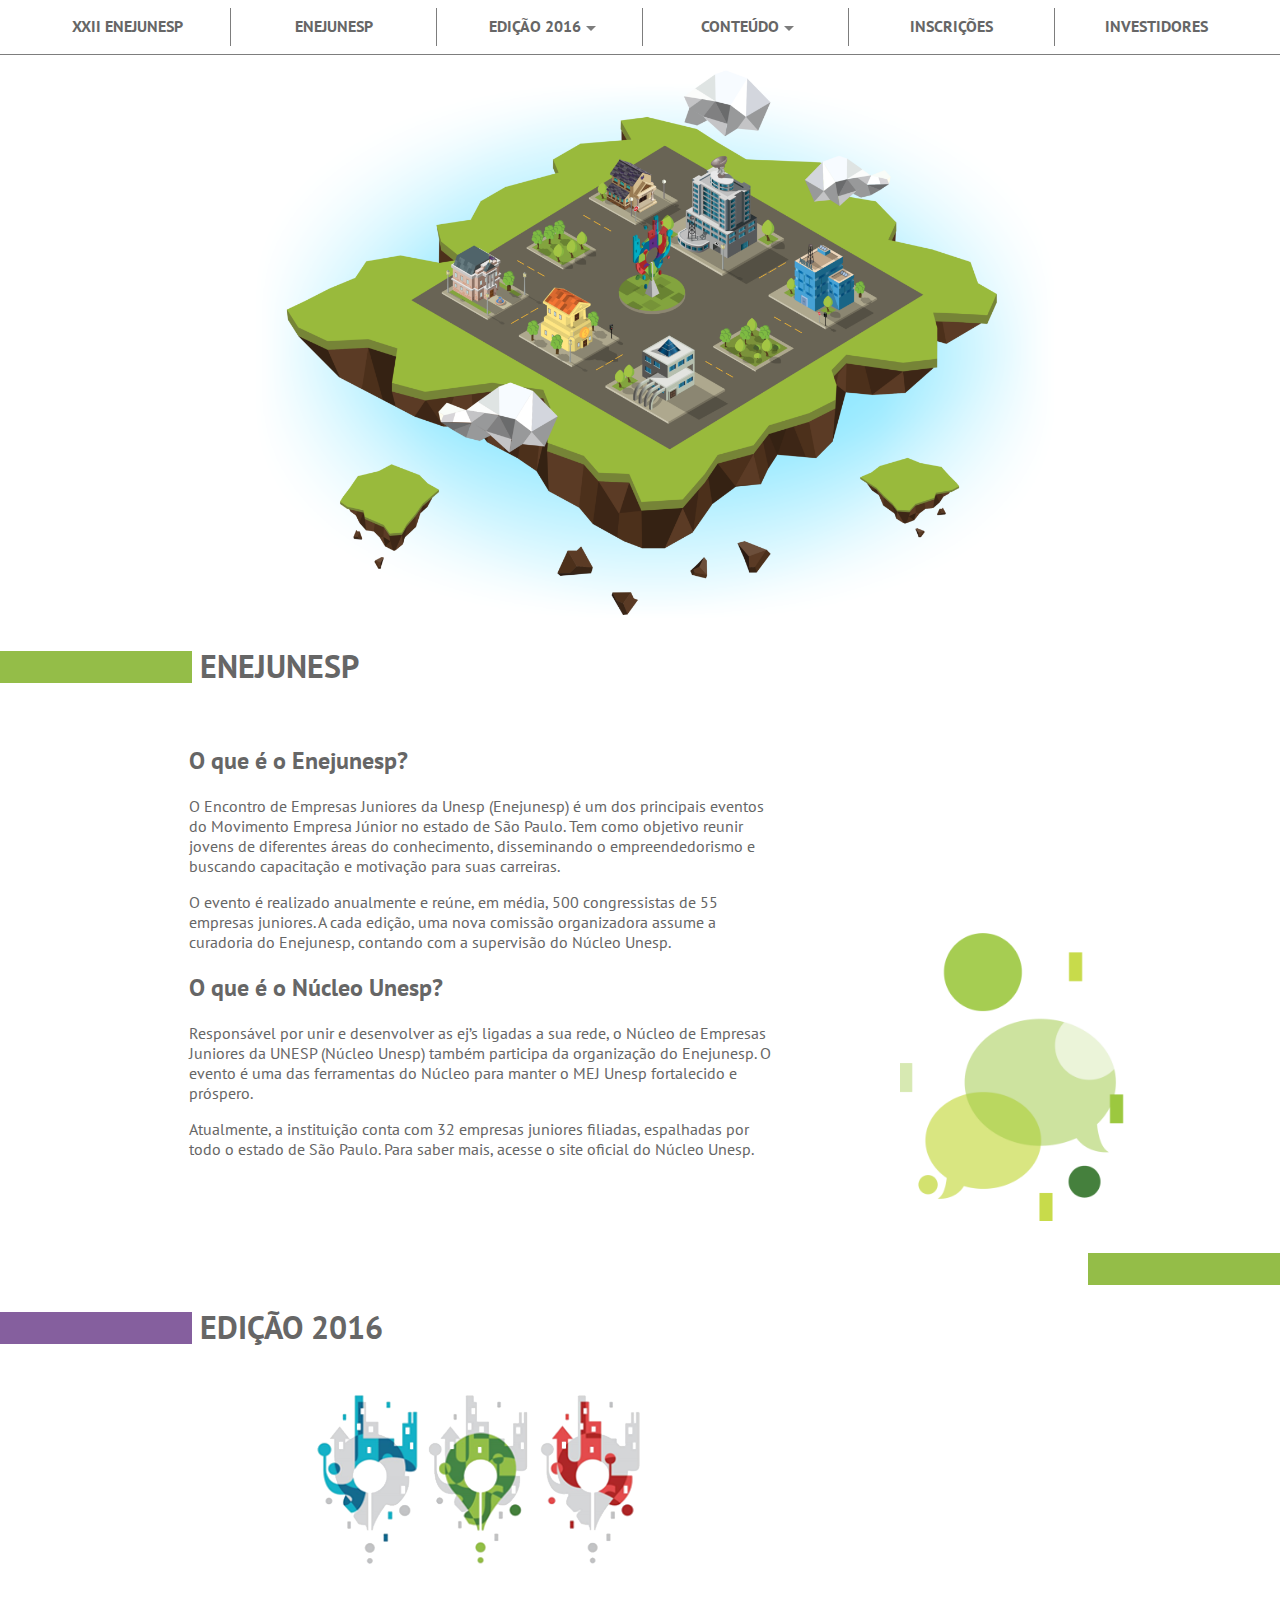
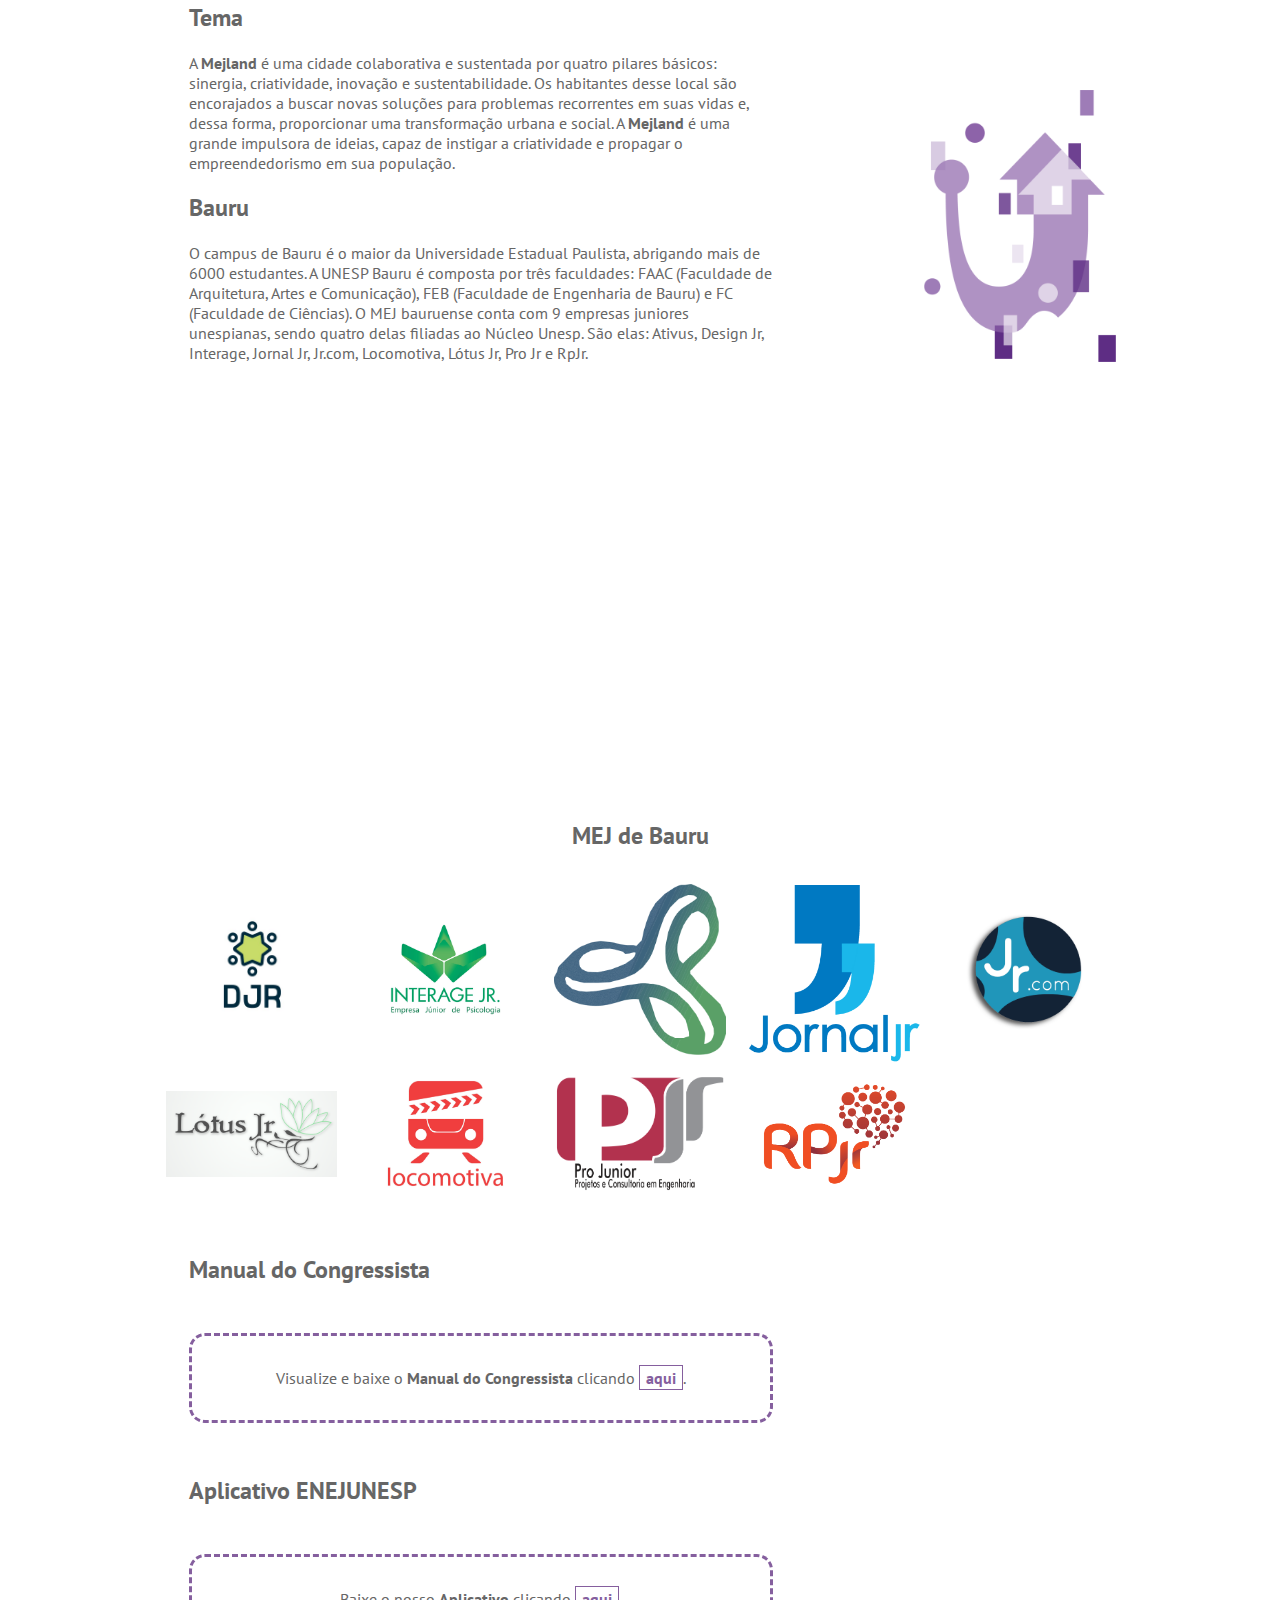
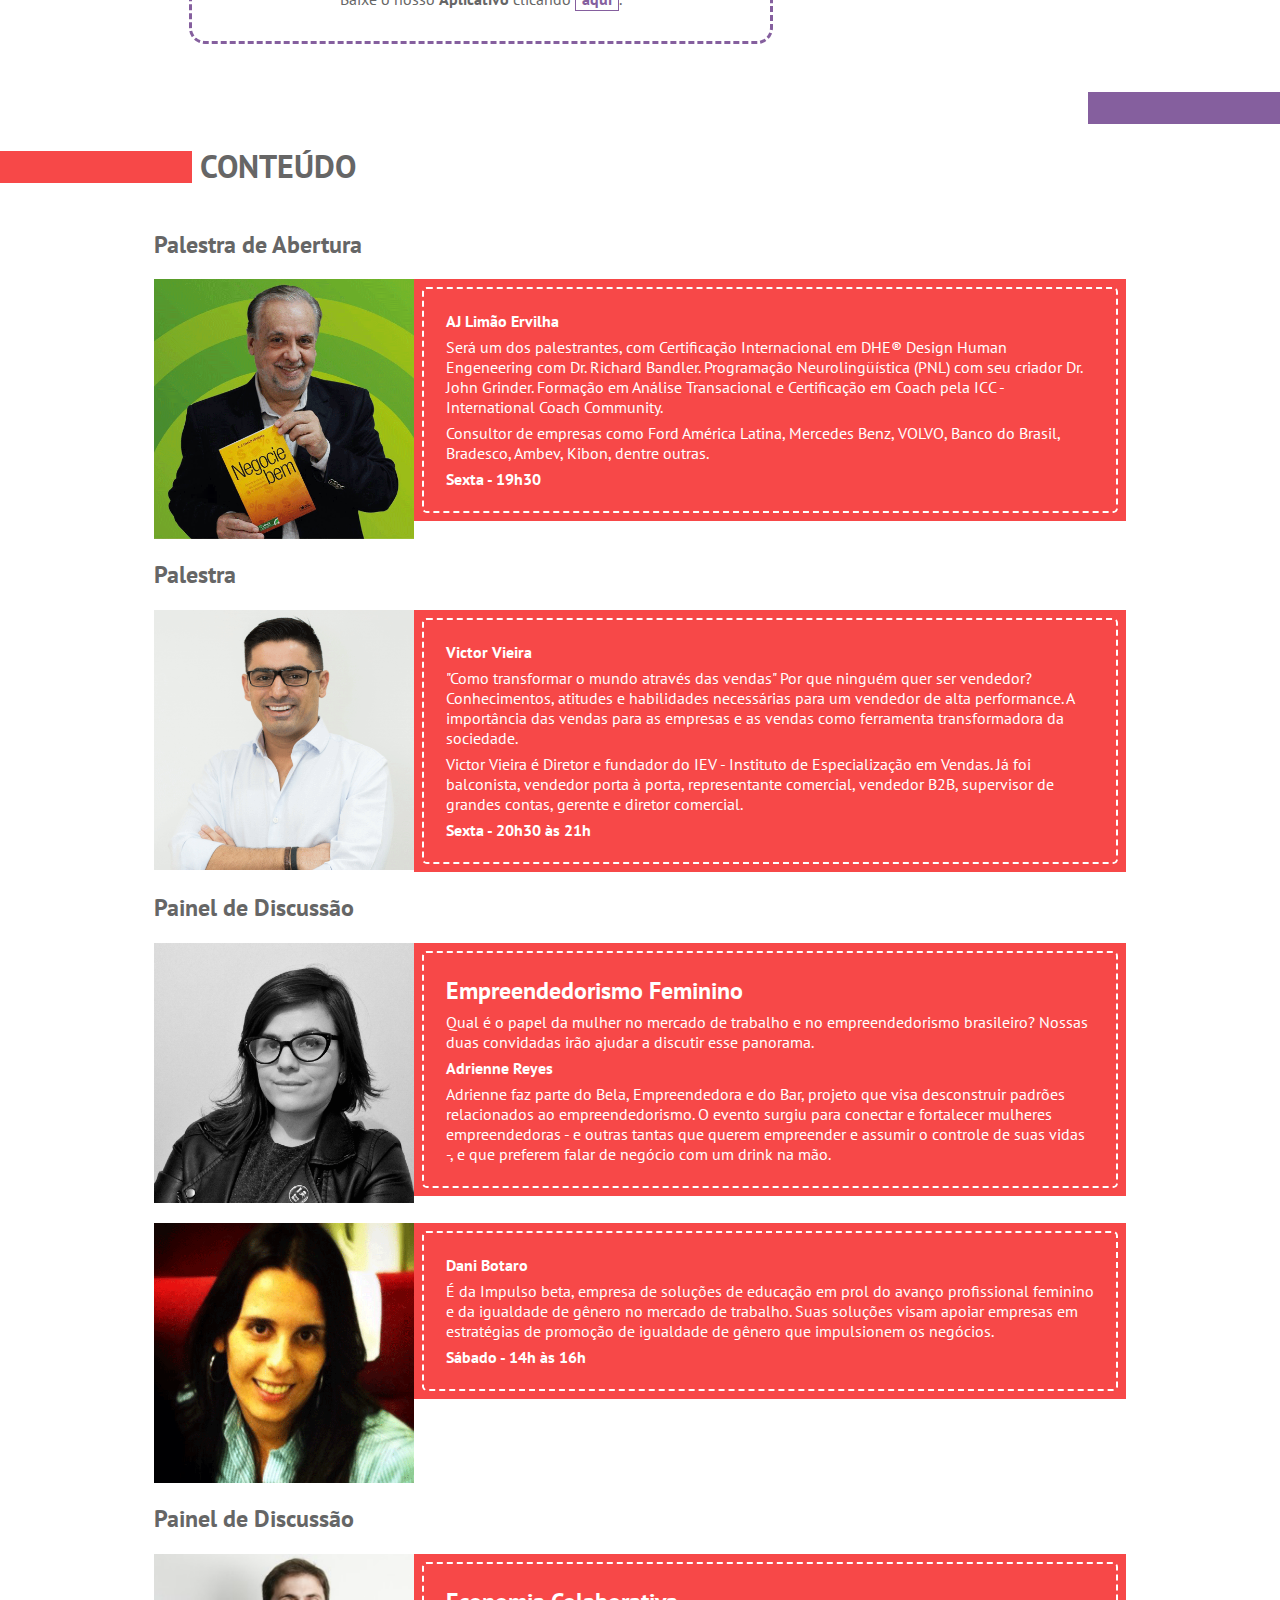
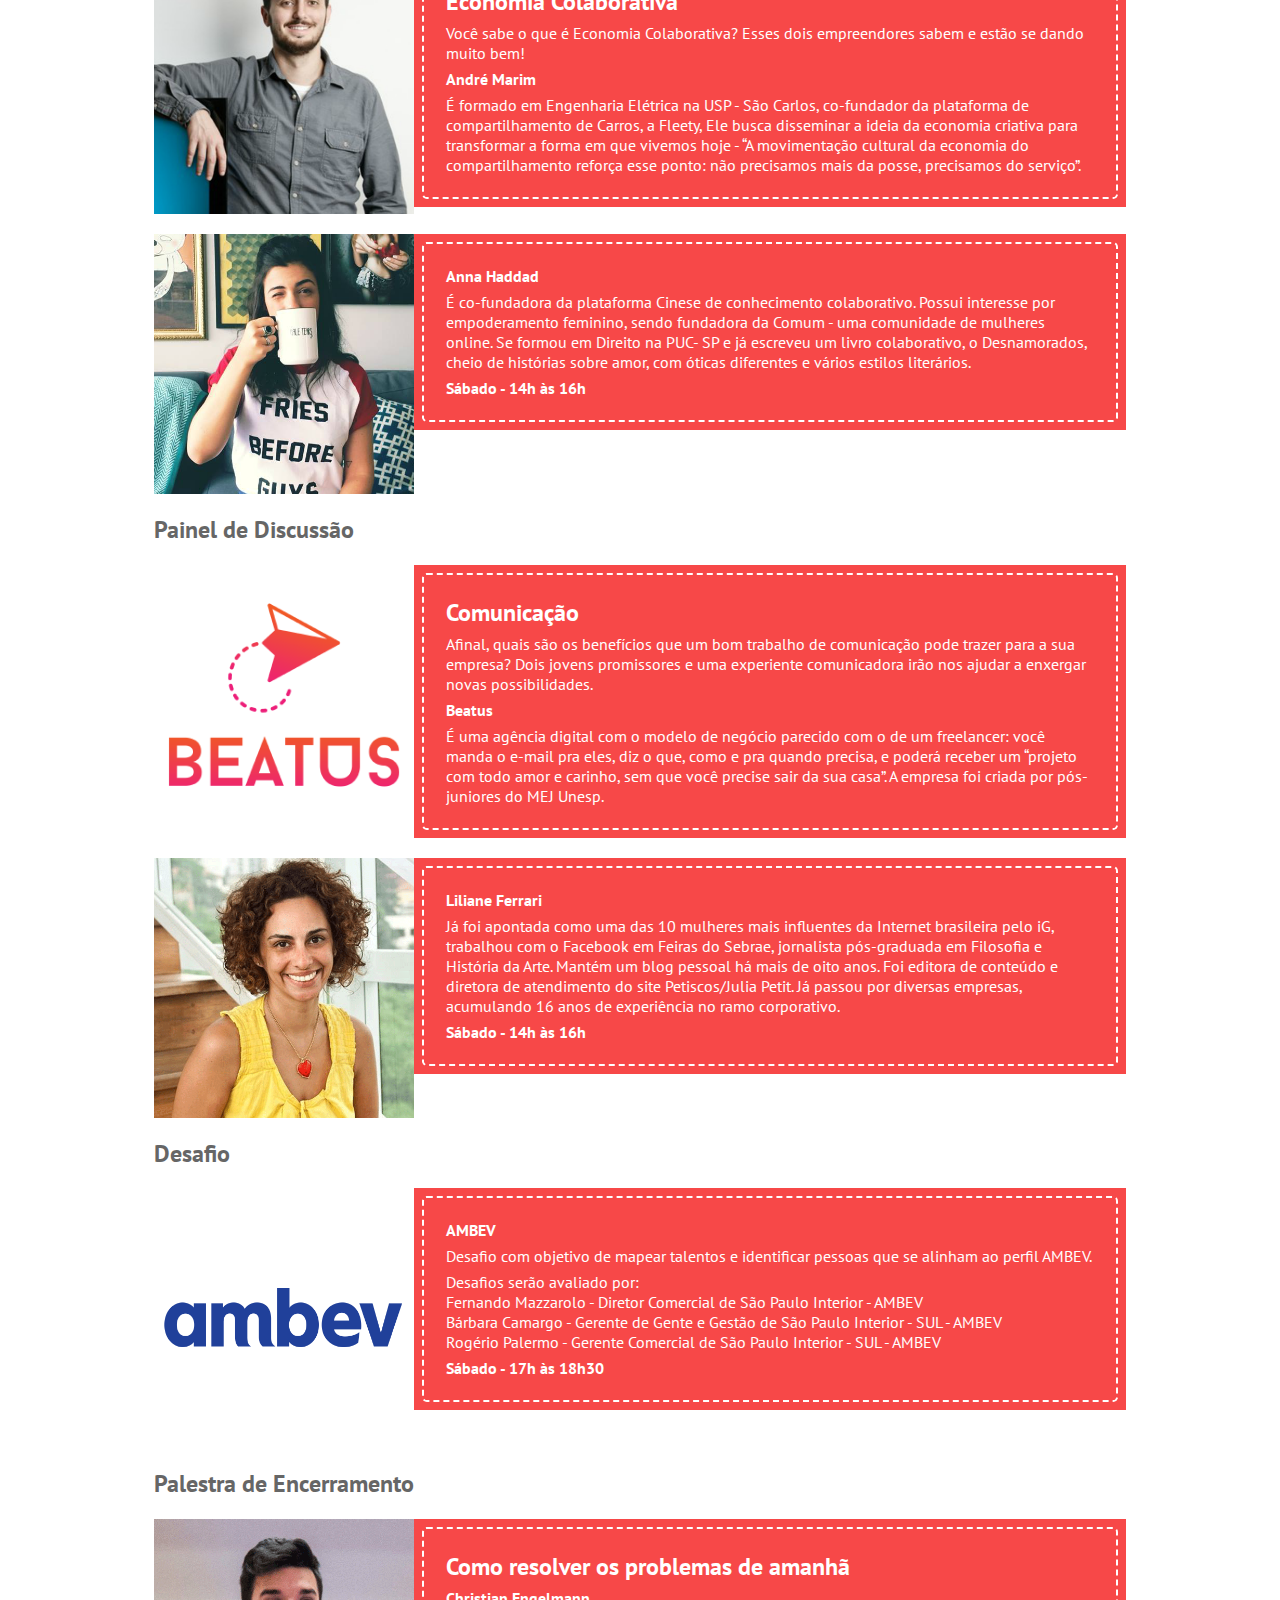
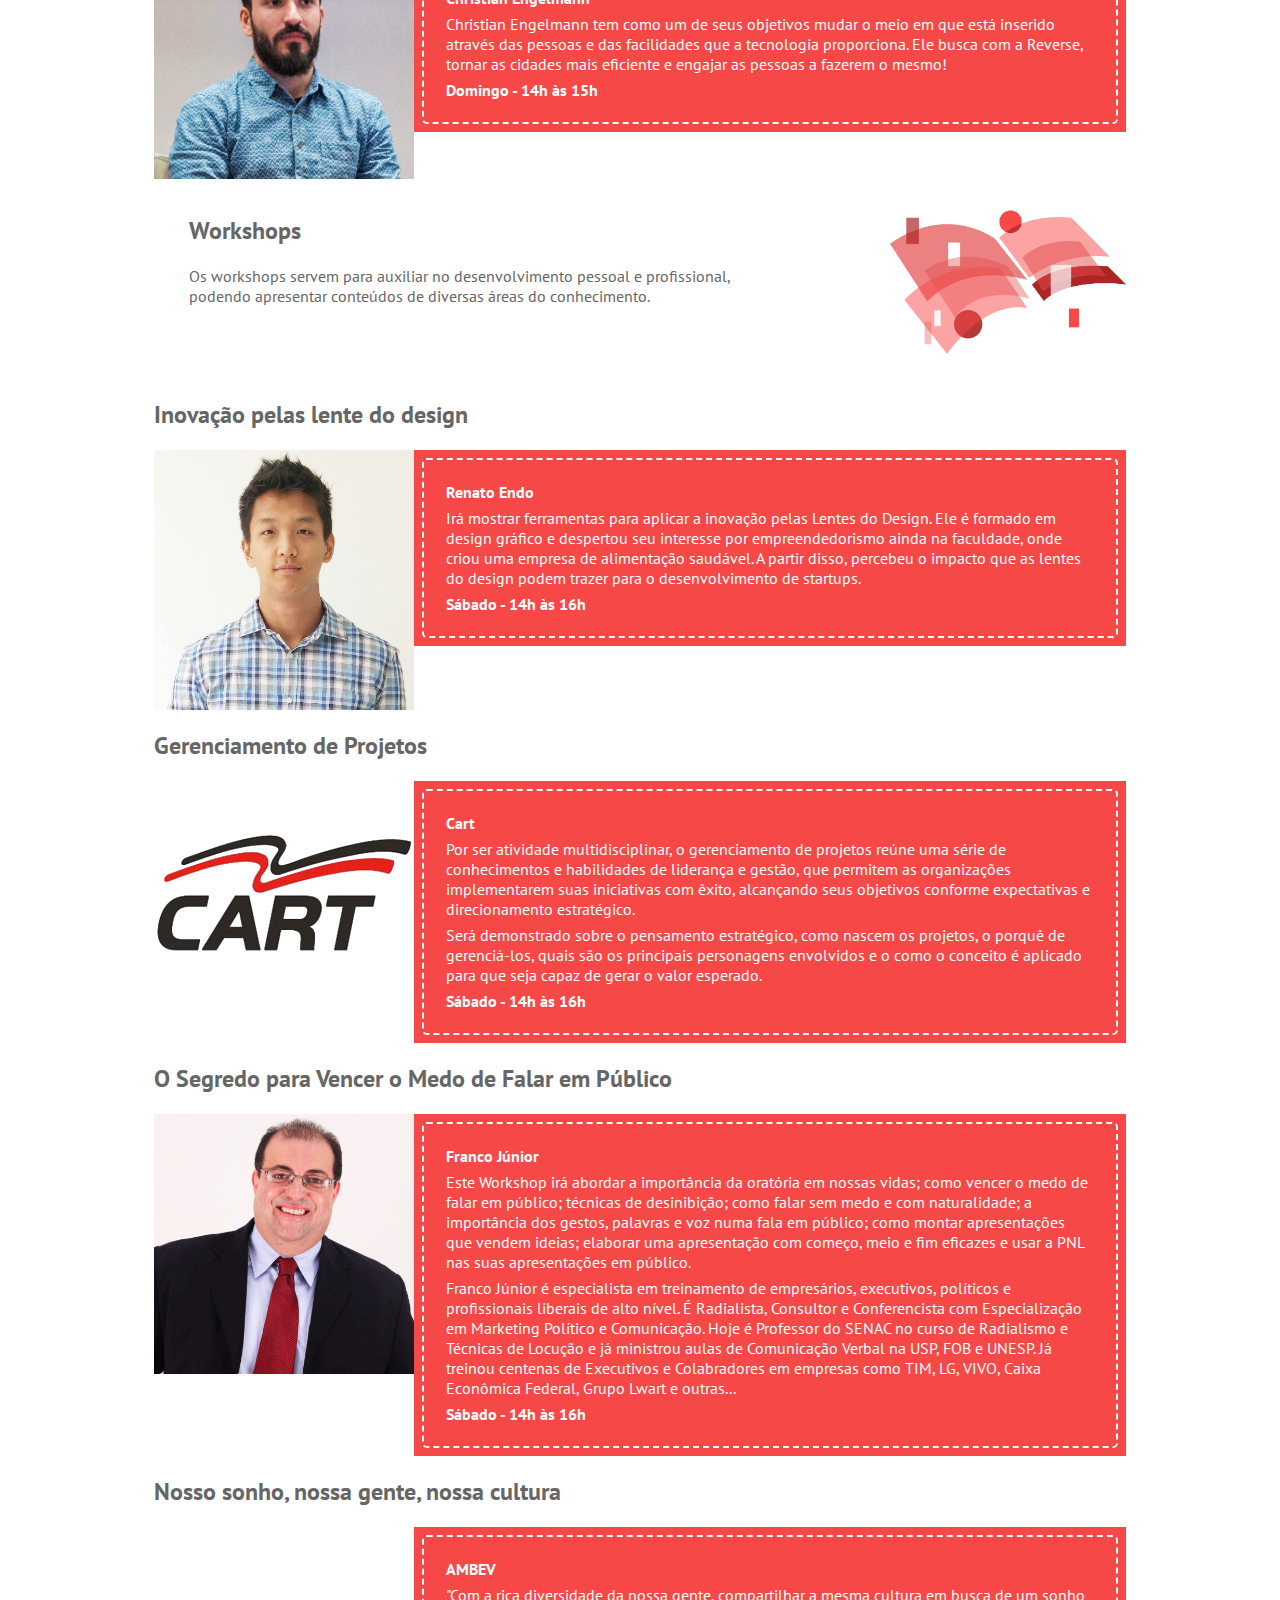
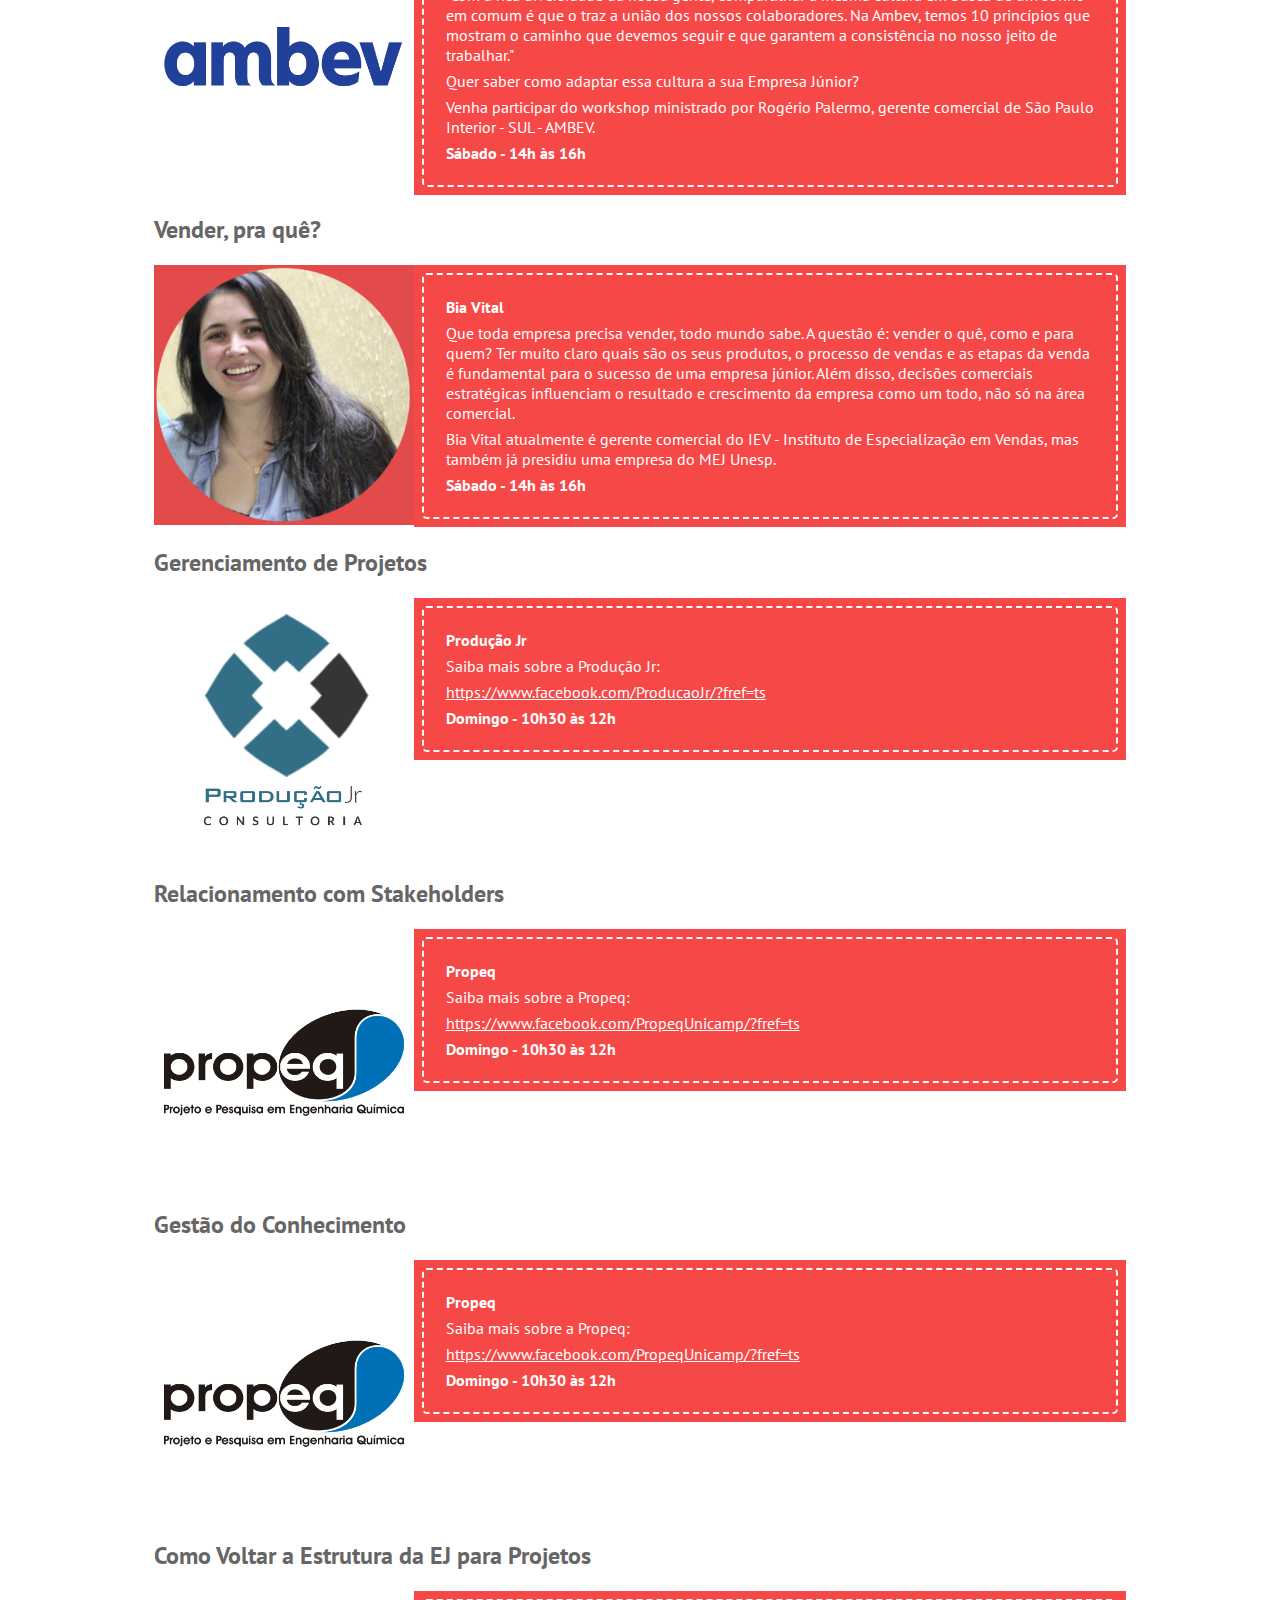
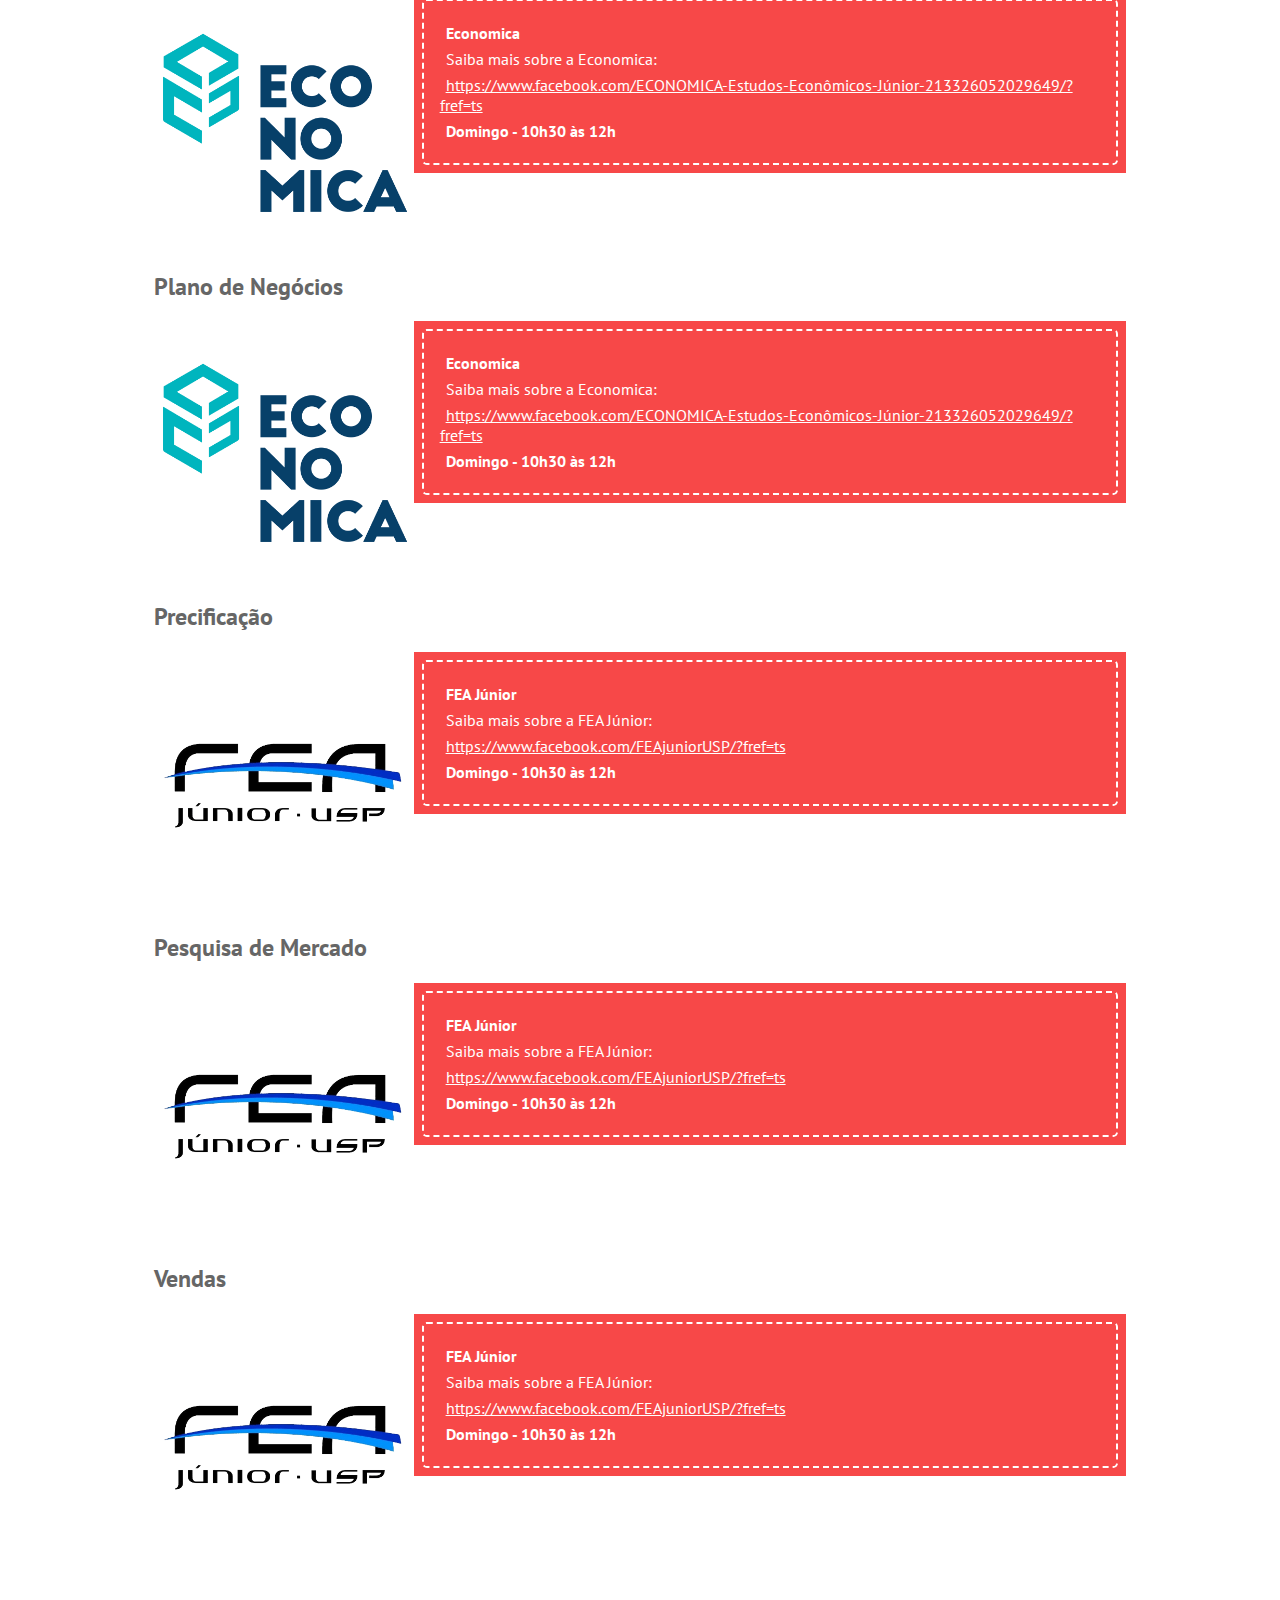
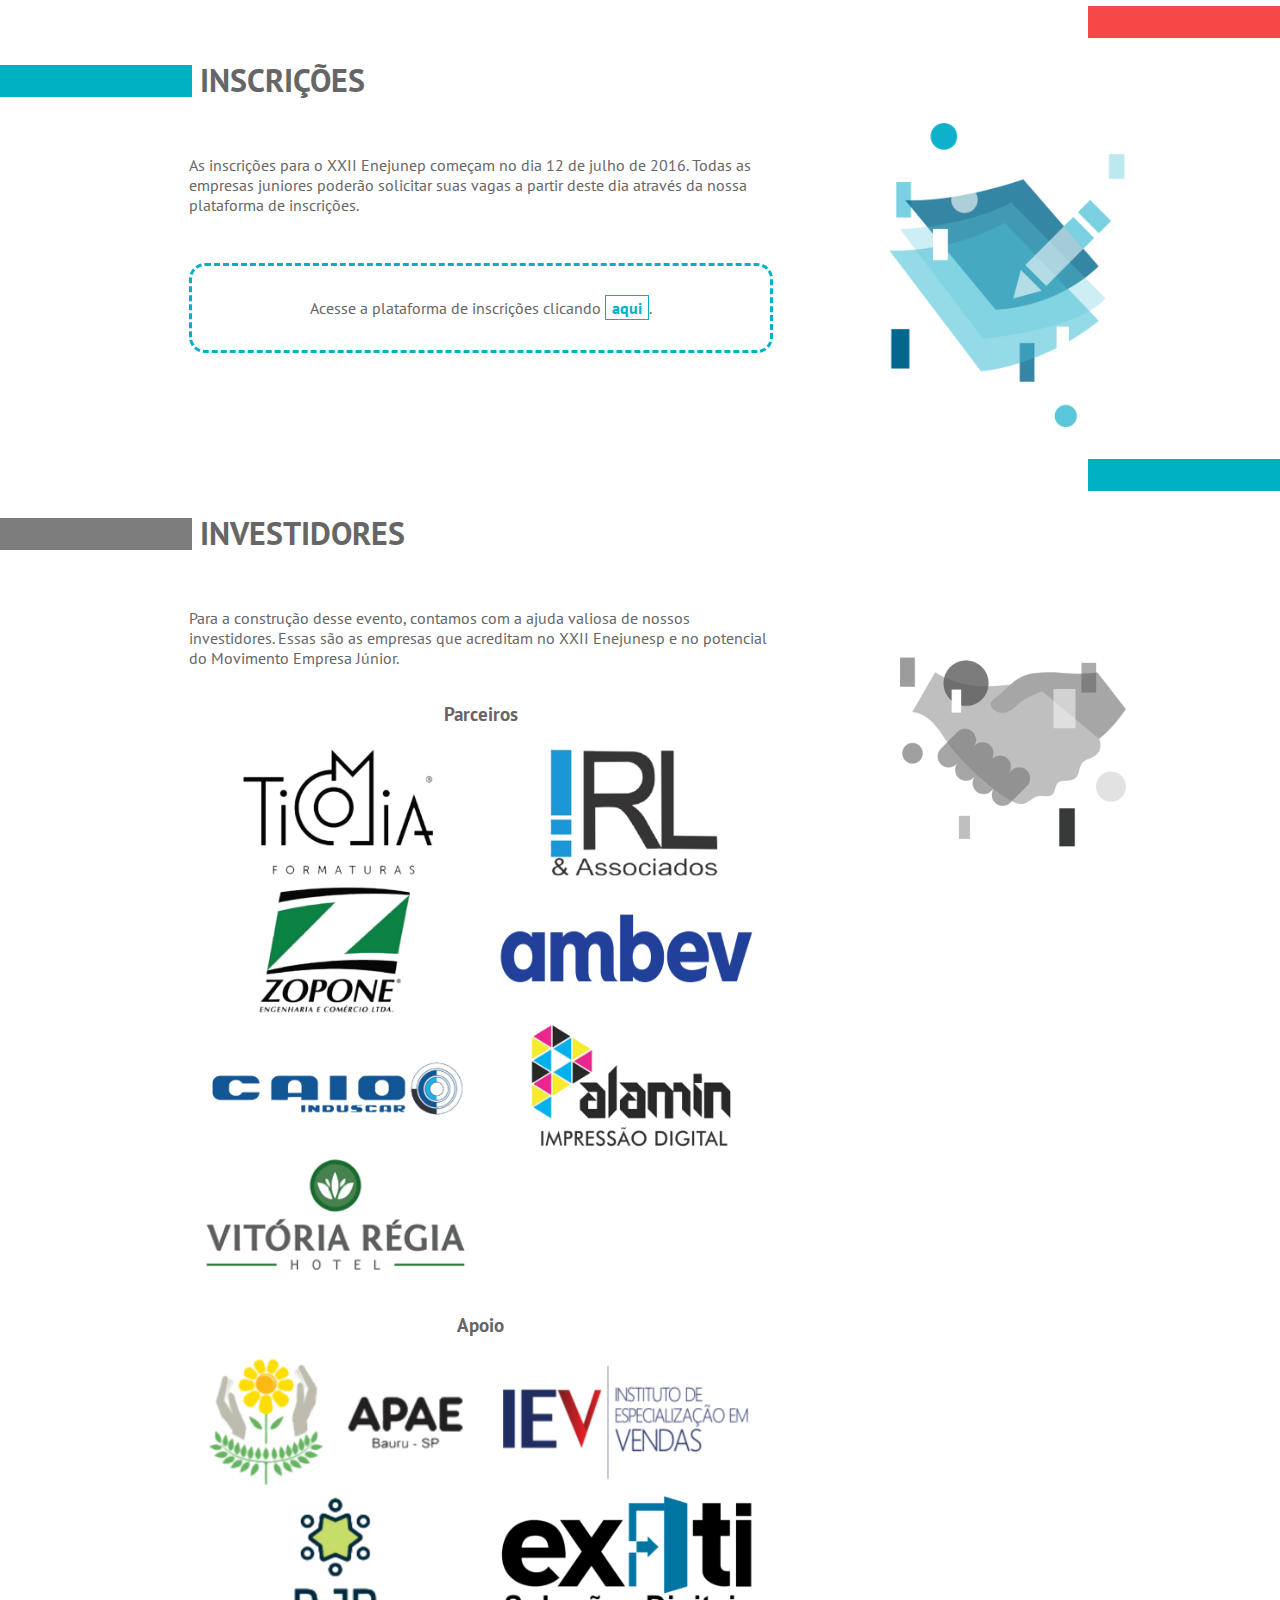
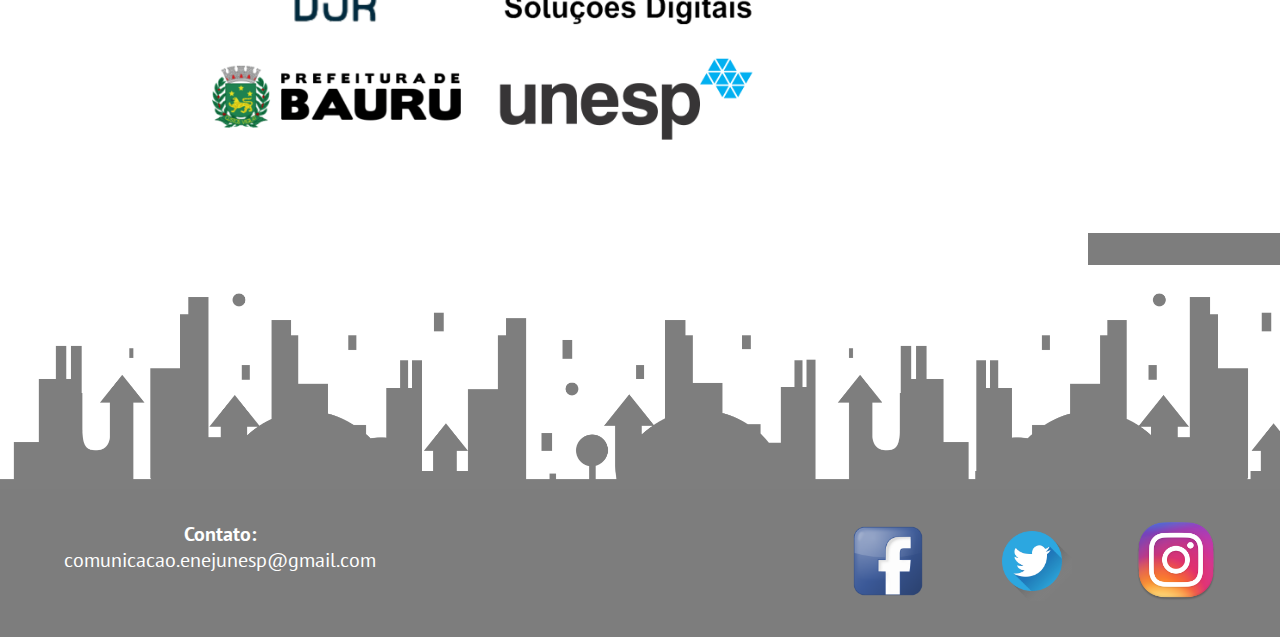
<file: enejunesp/index.html>
<!DOCTYPE html>
<html lang='pt-br'>

<head>
<meta charset='utf-8'>
<title>ENEJUNESP 2016</title>
<!-- Os dois meta tags abaixo servem para o sistema de busca do Google adicionar o site em seu database.-->
<meta name='description' content='O Encontro de Empresas Juniores da Unesp (Enejunesp) é um dos principais eventos do Movimento Empresa Júnior no estado de São Paulo. Tem como objetivo reunir jovens de diferentes áreas do conhecimento, disseminando o empreendedorismo e buscando capacitação e motivação para suas carreiras.'>
<meta name='robots' content='all'>
<meta name='viewport' content='width=device-width, initial-scale=1'>
<link rel="icon" type="image/png" sizes="96x96" href="img/favicon-96x96.png">
<link rel='stylesheet' href='css/normalize.css'>
<link rel='stylesheet' href='css/style-pc.css'>
<link rel='stylesheet' href='css/style-pc-mapa.css'>
<link rel='stylesheet' href='css/style-tablet.css'>
<link rel='stylesheet' href='css/style-tablet-mapa.css'>
<link rel='stylesheet' href='css/style-cellphone.css'>
<link rel='stylesheet' href='css/style-cellphone-mapa.css'>
<link href='https://fonts.googleapis.com/css?family=PT+Sans:400,700,700italic,400italic' rel='stylesheet' type='text/css'>
</head>

<body id="logo"> 

<!-- Miniatura do Facebook -->
<div id="fb-root"></div>
		
<!-- Barra de Navegação -->
<nav id="nav" role="navigation">
	<div class="menu-celular" id="showNav" onclick="showNav()"></div>
	<div class="menu-celular" id="hideNav" onclick="hideNav()"></div>
	<ul class="clearfix" id="Menuitems">
		<li><a href="#logo" class="scroll">XXII ENEJUNESP</a></li>
		<div class="risco-1 first" ="risco"></div>
		<li class="menu-celular"><a onclick="hideNav()" href="#enejunesp" class="scroll verde">ENEJUNESP</a></li>
		<li class="menu-pc"><a href="#enejunesp" class="scroll verde">ENEJUNESP</a></li>
		<div class="risco-1"></div>
		<li>
			<a href="#" aria-haspopup="true" class="roxo"><span>EDIÇÃO 2016</span></a>
			<ul>
				<div class="risco-2 first"></div>
				<li class="menu-celular"><a onclick="hideNav()" href="#mejland" class="scroll roxo">Mejland</a></li>
				<li class="menu-pc"><a href="#mejland" class="scroll roxo">Mejland</a></li>
				<div class="risco-2"></div>
				<li class="menu-celular"><a onclick="hideNav()" href="#bauru" class="scroll roxo">Bauru</a></li>
				<li class="menu-pc"><a href="#bauru" class="scroll roxo">Bauru</a></li>
				<div class="risco-2"></div>
				<li class="menu-celular"><a onclick="hideNav()" href="#manual" class="scroll roxo">Manual</a></li>
				<li class="menu-pc"><a href="#manual" class="scroll roxo">Manual</a></li>
			</ul>
		</li>
		<div class="risco-1"></div>
		<li>
			<a href="#" aria-haspopup="true" class="vermelho"><span>CONTEÚDO</span></a>
			<ul>
				<div class="risco-2 first"></div>
				<li class="menu-celular"><a onclick="hideNav()" href="#palestrantes" class="scroll vermelho">Palestrantes</a></li>
				<li class="menu-pc"><a href="#palestrantes" class="scroll vermelho">Palestrantes</a></li>
				<div class="risco-2"></div>
				<li class="menu-celular"><a onclick="hideNav()" href="#workshop" class="scroll vermelho">Workshop</a></li>
				<li class="menu-pc"><a href="#workshop" class="scroll vermelho">Workshop</a></li>
			</ul>
		</li>
		<div class="risco-1"></div>
		<li class="menu-celular"><a onclick="hideNav()" href="#inscricoes" class="scroll azul">INSCRIÇÕES</a></li>
		<li class="menu-pc"><a href="#inscricoes" class="scroll azul">INSCRIÇÕES</a></li>
		<div class="risco-1"></div>
		<li class="menu-celular"><a onclick="hideNav()" href="#investidores" class="scroll cinza">INVESTIDORES</a></li>
		<li class="menu-pc"><a href="#investidores" class="scroll cinza">INVESTIDORES</a></li>
	</ul>
</nav>
<script src="js/doubletaptogo.js"></script>
<script>
	$( function(){
		$( '#nav li:has(ul)' ).doubleTapToGo();
	});
</script>

<section>
	<!-- Mejland -->
	<div class="mapa">
	<div class="mapa-top"></div>
	<div class="mapa-down">
		<div class="mapa-pc">
			<img src="img/mapa-pc.png">

			<div class="gatilho biblioteca"></div>
			<div class="balao">
				<img src="img/biblioteca.png">
				<h3>Biblioteca</h3>
				<h4>
					Polo de criatividade e de conhecimento, aqui trabalham as mentes por trás do planejamento e
					do processo de criação da Mejland. Neste lugar, nossos registros científicos e históricos são
					guardados para que possamos construir um futuro melhor, superando os erros do passado.
				</h4>
			</div>

			<div class="gatilho central-ti"></div>
			<div class="balao">
				<img src="img/central-ti.png">
				<h3>Central de Tecnologia</h3>
				<h4>
					O mundo está cada vez mais conectado e, como a Mejland aposta na inovação, não poderia
					ficar alheia à tecnologia. Neste lugar, as pessoas trabalham para garantir o constante upgrade
					dos projetos locais, além de lutar pela democratização do acesso à internet.
				</h4>		
			</div>

			<div class="gatilho jornal"></div>
			<div class="balao"> 
				<img src="img/jornal.png">
				<h3>Jornal</h3>
				<h4>
					Aqui é o lugar onde os habitantes podem reclamar, elogiar e sugerir coisas para a gestão da
					cidade. Além de informar, o veículo de comunicação da cidade tem a tarefa de ouvir a
					população e enviar suas demandas às autoridades responsáveis.
				</h4>		
			</div>

			<div class="gatilho prefeitura"></div>
			<div class="balao"> 
				<img src="img/prefeitura.png">
				<h3>Prefeitura</h3>
				<h4>
					As autoridades trabalham neste local supervisionando tudo o que é feito na cidade e
					auxiliando na resolução dos maiores problemas. Aqui, a união e o alinhamento da população
					também são preocupações constantes, promovendo uma sinergia única!
				</h4>	
			</div>

			<div class="gatilho banco"></div>
			<div class="balao"> 
				<img src="img/banco.png">
				<h3>Banco</h3>
				<h4>
					Os cofres da nossa cidade são administrados por pessoas que se preocupam com o
					crescimento econômico e sustentável. Os interesses das grandes corporações não podem se
					sobressair ao respeito à natureza e aos nossos recursos naturais.
				</h4>		
			</div>

			<div class="gatilho arquitetura"></div>
			<div class="balao"> 
				<img src="img/arquitetura.png">
				<h3>Escritório de Arquitetura</h3>
				<h4>
					É fundamental para o nosso progresso que os espaços sejam bem planejados e otimizados. O
					desenvolvimento urbano é pensado para garantir espaços de convivência e, dessa forma,
					permitir que os habitantes estejam sempre em contato. Não há criatividade sem coletividade!
				</h4>					
			</div>
		</div>
		<img class="mapa-celular" src="img/logo-celular.png">
	</div> <!-- FIM <div class="mapa-down"> -->
	</div> <!-- FIM <div class="mapa"> -->

	<!-- ENEJUNESP -->
	<div class="clear"></div>
	<div class="bloco-left verde2"  id="enejunesp"></div><h1 class="h1-left">ENEJUNESP</h1>
	<div class="clear"></div>

	<article>
		<div class="article-bloco enejunesp-fundo">
			<h2>O que é o Enejunesp?</h2>

			<p>O Encontro de Empresas Juniores da Unesp (Enejunesp) é um dos principais eventos do Movimento Empresa Júnior no estado de São Paulo. Tem como objetivo reunir jovens de diferentes áreas do conhecimento, disseminando o empreendedorismo e buscando capacitação e motivação para suas carreiras.</p>

			<p>O evento é realizado anualmente e reúne, em média, 500 congressistas de 55 empresas juniores. A cada edição, uma nova comissão organizadora assume a curadoria do Enejunesp, contando com a supervisão do Núcleo Unesp.</p>

			<h2>O que é o Núcleo Unesp?</h2>

			<p>Responsável por unir e desenvolver as ej’s ligadas a sua rede, o Núcleo de Empresas Juniores da UNESP (Núcleo Unesp) também participa da organização do Enejunesp. O evento é uma das ferramentas do Núcleo para manter o MEJ Unesp fortalecido e próspero.</p>

			<p>Atualmente, a instituição conta com 32 empresas juniores filiadas, espalhadas por todo o estado de São Paulo. Para saber mais, acesse o site oficial do Núcleo Unesp.</p>
		</div>

		<img class="enejunesp-fundo-pc" src="img/enejunesp-fundo.png">
	</article>
	
	<div class="clear"></div>
	<div class="bloco-right verde2"></div>
	<div class="clear"></div>

	<!-- Edição 2016 -->
	<div class="bloco-left roxo2"></div><h1 class="h1-left">EDIÇÃO 2016</h1>
	<div class="clear"></div>

	<article>
		<div class="article-bloco edicao-fundo">
			<div class="edicao-img-1" >
				<img src="img/edicao-img-1.png">
			</div>

			<h2 id="mejland">Tema</h2>
			<p>A <b>Mejland</b> é uma cidade colaborativa e sustentada por quatro pilares básicos: sinergia, criatividade, inovação e sustentabilidade. Os habitantes desse local são encorajados a buscar novas soluções para problemas recorrentes em suas vidas e, dessa forma, proporcionar uma transformação urbana e social. A <b>Mejland</b> é uma grande impulsora de ideias, capaz de instigar a criatividade e propagar o empreendedorismo em sua população.</p>


			<h2 id="bauru">Bauru</h2>
			<p>O campus de Bauru é o maior da Universidade Estadual Paulista, abrigando mais de 6000 estudantes. A UNESP Bauru é composta por três faculdades: FAAC (Faculdade de Arquitetura, Artes e Comunicação), FEB (Faculdade de Engenharia de Bauru) e FC (Faculdade de Ciências). O MEJ bauruense conta com 9 empresas juniores unespianas, sendo quatro delas filiadas ao Núcleo Unesp. São elas: Ativus, Design Jr, Interage, Jornal Jr, Jr.com, Locomotiva, Lótus Jr, Pro Jr e RpJr.</p>
		</div>

		<img class="edicao-fundo-pc" src="img/edicao-fundo.png">
		<div class="clear"></div>

		<div>
			<div class="videoface-pc">
				<iframe class="videoface" src="https://www.facebook.com/plugins/video.php?href=https%3A%2F%2Fwww.facebook.com%2FEnejunesp%2Fvideos%2F1700490653550412%2F&width=500&show_text=false&height=281&appId" width="750" height="421" style="border:none;overflow:hidden" scrolling="no" frameborder="0" allowTransparency="true" allowfullscreen=true></iframe>
			</div>
			<div class="videoface-tablet">
				<iframe class="videoface" src="https://www.facebook.com/plugins/video.php?href=https%3A%2F%2Fwww.facebook.com%2FEnejunesp%2Fvideos%2F1700490653550412%2F&width=500&show_text=false&height=281&appId" width="562" height="315" style="border:none;overflow:hidden" scrolling="no" frameborder="0" allowTransparency="true" allowfullscreen=true></iframe>
			</div>
			<div class="videoface-celular">
				<iframe class="videoface" src="https://www.facebook.com/plugins/video.php?href=https%3A%2F%2Fwww.facebook.com%2FEnejunesp%2Fvideos%2F1700490653550412%2F&width=500&show_text=false&height=281&appId" width="262" height="147" style="border:none;overflow:hidden" scrolling="no" frameborder="0" allowTransparency="true" allowfullscreen=true></iframe>
			</div>
			<table class="edicao-logos-pc">
				<caption><h2>MEJ de Bauru</h2></caption>
				<tr>
					<td><a href="https://www.facebook.com/designjunior"><img src="img/DesignJr.jpg"></a></td>
					<td><a href="https://www.facebook.com/interage.empresajunior"><img src="img/Interage.jpg"></a></td>
					<td><a href="https://www.facebook.com/AtivusEmpresaJunior"><img src="img/Ativus.png"></a></td>
					<td><a href="https://www.facebook.com/jornaljr/"><img src="img/jornal2.png"></a></td>
					<td><a href="https://www.facebook.com/compjr/"><img src="img/Jr.com.png"></a></td>
				</tr>
				<tr>
					<td><a href="https://www.facebook.com/lotusjr"><img src="img/LotusJr.png"></a></td>
					<td><a href="https://www.facebook.com/locomotivajr/"><img src="img/Locomotiva.jpg"></a></td>
					<td><a href="https://www.facebook.com/projuniorbauru/"><img src="img/Pro Jr.png"></a></td>
					<td><a href="https://www.facebook.com/rpjrunespbauru"><img src="img/rpjr2.png"></a></td>
					<td></td>
				</tr>
			</table>
			<table class="edicao-logos-celular">
				<caption><h2>MEJ de Bauru</h2></caption>
				<tr>
					<td><a href="https://www.facebook.com/designjunior"><img src="img/DesignJr.jpg"></a></td>
					<td><a href="https://www.facebook.com/interage.empresajunior"><img src="img/Interage.jpg"></a></td>
				</tr>
				<tr>
					<td><a href="https://www.facebook.com/AtivusEmpresaJunior"><img src="img/Ativus.png"></a></td>
					<td><a href="https://www.facebook.com/jornaljr/"><img src="img/jornal2.png"></a></td>
				</tr>
				<tr>					
					<td><a href="https://www.facebook.com/compjr/"><img src="img/Jr.com.png"></a></td>
					<td><a href="https://www.facebook.com/lotusjr"><img src="img/LotusJr.png"></a></td>
				</tr>
				<tr>					
					<td><a href="https://www.facebook.com/locomotivajr/"><img src="img/Locomotiva.jpg"></a></td>
					<td><a href="https://www.facebook.com/projuniorbauru/"><img src="img/Pro Jr.png"></a></td>	
				</tr>
				<tr>
					<td><a href="https://www.facebook.com/rpjrunespbauru"><img src="img/rpjr2.png"></a></td>
					<td></td>
				</tr>
			</table>			
		</div>

		<div class="article-bloco edicao-manual">
			<h2 id="manual">Manual do Congressista</h2>
			<div class="edicao-sistema">
				<a href="https://drive.google.com/file/d/0B9Duo4S54mkebXhTSmozc3V4aGM/view" target="_blank"><p>Visualize e baixe o <b>Manual do Congressista</b> clicando <b class="edicao-clique-aqui">aqui</b>.</p></a>
			</div>
		</div>
		<div class="article-bloco edicao-manual">
			<h2 id="manual">Aplicativo ENEJUNESP</h2>
			<div class="edicao-sistema">
				<a href="https://play.google.com/store/apps/details?id=app.enjunesp.v1" target="_blank"><p>Baixe o nosso <b>Aplicativo</b> clicando <b class="edicao-clique-aqui">aqui</b>.</p></a>
			</div>
		</div>
	</article>

	<div class="clear"></div>
	<div class="bloco-right roxo2"></div>
	<div class="clear"></div>

	<!-- Conteúdo -->
	<div class="bloco-left vermelho2"  id="conteudo"></div><h1 class="h1-left">CONTEÚDO</h1>
	<div class="clear"></div>

	<article>
		<div class="conteudo-fundo" id="palestrantes">

			<h2>Palestra de Abertura</h2>
			<img class="conteudo-img-1" src="img/conteudo-ajlimao.png">
			<div class="conteudo-descricao">
				<div class="descricaoPal">
					<p><b>AJ Limão Ervilha </b></p>
					<p>Será um dos palestrantes, com Certificação Internacional em DHE® Design Human Engeneering com Dr. Richard Bandler. Programação Neurolingüística (PNL) com seu criador Dr. John Grinder. Formação em Análise Transacional e Certificação em Coach pela ICC - International Coach Community.</p>
					<p>Consultor de empresas como Ford América Latina, Mercedes Benz, VOLVO, Banco do Brasil, Bradesco, Ambev, Kibon, dentre outras.</p>
					<p><b>Sexta - 19h30</b></p>
				</div>
			</div>
			<div class="clear"></div>

			<h2>Palestra</h2>
			<img class="conteudo-img-1" src="img/conteudo-victorvieira.png">
			<div class="conteudo-descricao">
				<div class="descricaoPal">
					<p><b>Victor Vieira</b></p>
					<p>"Como transformar o mundo através das vendas"
					Por que ninguém quer ser vendedor? Conhecimentos, atitudes e habilidades necessárias para um vendedor de alta performance. A importância das vendas para as empresas e as vendas como ferramenta transformadora da sociedade.</p>
					<p>Victor Vieira é Diretor e fundador do IEV - Instituto de Especialização em Vendas. Já foi balconista, vendedor porta à porta, representante comercial, vendedor B2B, supervisor de grandes contas, gerente e diretor comercial.</p>
					<p><b>Sexta - 20h30 às 21h</b></p>
				</div>
			</div>
			<div class="clear"></div>

			<h2>Painel de Discussão</h2>
			<img class="conteudo-img-1 conteudo-descricao-dupla" src="img/conteudo-adrienne.png">
			<div class="conteudo-descricao conteudo-descricao-dupla">
				<div class="descricaoPal">
					<h2>Empreendedorismo Feminino</h2>
					<p>Qual é o papel da mulher no mercado de trabalho e no empreendedorismo brasileiro? Nossas duas convidadas irão ajudar a discutir esse panorama.</p>
					<p><b>Adrienne Reyes</b></p>
					<p>Adrienne faz parte do Bela, Empreendedora e do Bar, projeto que visa desconstruir padrões relacionados ao empreendedorismo. O evento surgiu para conectar e fortalecer mulheres empreendedoras - e outras tantas que querem empreender e assumir o controle de suas vidas -, e que preferem falar de negócio com um drink na mão.</p>
				</div>
			</div>
			<div class="clear"></div>
			<img class="conteudo-img-1" src="img/conteudo-dani.png">
			<div class="conteudo-descricao">
				<div class="descricaoPal">
					<p><b>Dani Botaro</b></p>
					<p>É da Impulso beta, empresa de soluções de educação em prol do avanço profissional feminino e da igualdade de gênero no mercado de trabalho. Suas soluções visam apoiar empresas em estratégias de promoção de igualdade de gênero que impulsionem os negócios.</p>
					<p><b>Sábado - 14h às 16h</b></p>
				</div>
			</div>
			<div class="clear"></div>

			<h2>Painel de Discussão</h2>
			<img class="conteudo-img-1 conteudo-descricao-dupla" src="img/conteudo-andremarin.png">
			<div class="conteudo-descricao conteudo-descricao-dupla">
				<div class="descricaoPal">
					<h2>Economia Colaborativa</h2>
					<p>Você sabe o que é Economia Colaborativa? Esses dois empreendores sabem e estão se dando muito bem!</p>
					<p><b>André Marim</b></p>
					<p>É formado em Engenharia Elétrica na USP - São Carlos, co-fundador da plataforma de compartilhamento de Carros, a Fleety, Ele busca disseminar a ideia da economia criativa para transformar a forma em que vivemos hoje - “A movimentação cultural da economia do compartilhamento reforça esse ponto: não precisamos mais da posse, precisamos do serviço”.</p>
				</div>
			</div>
			<div class="clear"></div>
			<img class="conteudo-img-1" src="img/conteudo-anna.png">
			<div class="conteudo-descricao">
				<div class="descricaoPal">
					<p><b>Anna Haddad</b></p>
					<p>É co-fundadora da plataforma Cinese de conhecimento colaborativo. Possui interesse por empoderamento feminino, sendo fundadora da Comum - uma comunidade de mulheres online. Se formou em Direito na PUC- SP e já escreveu um livro colaborativo, o Desnamorados, cheio de histórias sobre amor, com óticas diferentes e vários estilos literários.</b></p>
					<p><b>Sábado - 14h às 16h</b></p>
				</div>
			</div>
			<div class="clear"></div>

			<h2>Painel de Discussão</h2>
			<img class="conteudo-img-1 conteudo-descricao-dupla" src="img/conteudo-beatus.png">
			<div class="conteudo-descricao conteudo-descricao-dupla">
				<div class="descricaoPal">
					<h2>Comunicação</h2>
					<p>Afinal, quais são os benefícios que um bom trabalho de comunicação pode trazer para a sua empresa? Dois jovens promissores e uma experiente comunicadora irão nos ajudar a enxergar novas possibilidades.</p>
					<p><b>Beatus</b></p>
					<p>É uma agência digital com o modelo de negócio parecido com o de um freelancer: você manda o e-mail pra eles, diz o que, como e pra quando precisa, e poderá receber um “projeto com todo amor e carinho, sem que você precise sair da sua casa”. A empresa foi criada por pós-juniores do MEJ Unesp.</p>
				</div>
			</div>
			<div class="clear"></div>
			<img class="conteudo-img-1" src="img/conteudo-liliane.png">
			<div class="conteudo-descricao">
				<div class="descricaoPal">
					<p><b>Liliane Ferrari</b></p>
					<p>Já foi apontada como uma das 10 mulheres mais influentes da Internet brasileira pelo iG, trabalhou com o Facebook em Feiras do Sebrae, jornalista pós-graduada em Filosofia e História da Arte. Mantém um blog pessoal há mais de oito anos. Foi editora de conteúdo e diretora de atendimento do site Petiscos/Julia Petit. Já passou por diversas empresas, acumulando 16 anos de experiência no ramo corporativo.</p>
					<p><b>Sábado - 14h às 16h</b></p>
				</div>
			</div>
			<div class="clear"></div>

			<h2>Desafio</h2>
			<img class="conteudo-img-1" src="img/conteudo-ambev.png">
			<div class="conteudo-descricao">
				<div class="descricaoPal">
					<p><b>AMBEV</b></p>
					<p>Desafio com objetivo de mapear talentos e identificar pessoas que se alinham ao perfil AMBEV.</p>
					<p>Desafios serão avaliado por:<br>
					Fernando Mazzarolo - Diretor Comercial de São Paulo Interior - AMBEV<br>
					Bárbara Camargo - Gerente de Gente e Gestão de São Paulo Interior - SUL - AMBEV<br>
					Rogério Palermo - Gerente Comercial de São Paulo Interior - SUL - AMBEV</p>
					<p><b>Sábado - 17h às 18h30</b></p>
				</div>
			</div>
			<div class="clear"></div>

			<h2>Palestra de Encerramento</h2>
			<img class="conteudo-img-1" src="img/conteudo-christian.png">
			<div class="conteudo-descricao">
				<div class="descricaoPal">
					<h2>Como resolver os problemas de amanhã</h2>
					<p><b>Christian Engelmann</b></p>
					<p>Christian Engelmann tem como um de seus objetivos mudar o meio em que está inserido através das pessoas e das facilidades que a tecnologia proporciona. Ele busca com a Reverse, tornar as cidades mais eficiente e engajar as pessoas a fazerem o mesmo!</p>
					<p><b>Domingo - 14h às 15h</b></p>
				</div>
			</div>
			<div class="clear"></div>

			<!-- Workshop -->
			<div class="article-bloco">
				<h2 id="workshop">Workshops</h2>
				<p>Os workshops servem para auxiliar no desenvolvimento pessoal e profissional,
				 podendo apresentar conteúdos de diversas áreas do conhecimento.</p>
			</div>
			<img class="conteudo-fundo-pc" src="img/conteudo-fundo.png">
			<div class="clear"></div>

			<h2>Inovação pelas lente do design</h2>
			<img class="conteudo-img-1" src="img/conteudo-renatoendo.png">
			<div class="conteudo-descricao">
				<div class="descricaoPal">
					<p><b>Renato Endo</b></p>
					<p>Irá mostrar ferramentas para aplicar a inovação pelas Lentes do Design. Ele é formado em design gráfico e despertou seu interesse por empreendedorismo ainda na faculdade, onde criou uma empresa de alimentação saudável. A partir disso, percebeu o impacto que as lentes do design podem trazer para o desenvolvimento de startups.</p>
					<p><b>Sábado - 14h às 16h</b></p>
				</div>
			</div>
			<div class="clear"></div>

			<h2>Gerenciamento de Projetos</h2>
			<img class="conteudo-img-1" src="img/conteudo-cart.png">
			<div class="conteudo-descricao">
				<div class="descricaoPal">
					<p><b>Cart</b></p>
					<p>Por ser atividade multidisciplinar, o gerenciamento de projetos reúne uma série de conhecimentos e habilidades de liderança e gestão, que permitem as organizações implementarem suas iniciativas com êxito, alcançando seus objetivos conforme expectativas e direcionamento estratégico.</p>
					<p>Será demonstrado sobre o pensamento estratégico, como nascem os projetos, o porquê de gerenciá-los, quais são os principais personagens envolvidos e o como o conceito é aplicado para que seja capaz de gerar o valor esperado.</p>
					<p><b>Sábado - 14h às 16h</b></p>
				</div>
			</div>

			<h2>O Segredo para Vencer o Medo de Falar em Público</h2>
			<img class="conteudo-img-1" src="img/conteudo-franco.png">
			<div class="conteudo-descricao">
				<div class="descricaoPal">
					<p><b>Franco Júnior</b></p>
					<p>Este Workshop irá abordar a importância da oratória em nossas vidas; como vencer o medo de falar em público; técnicas de desinibição; como falar sem medo e com naturalidade; a importância dos gestos, palavras e voz numa fala em público; como montar apresentações que vendem ideias; elaborar uma apresentação com começo, meio e fim eficazes e usar a PNL nas suas apresentações em público.</p>
					<p>Franco Júnior é especialista em treinamento de empresários, executivos, políticos e profissionais liberais de alto nível. É Radialista, Consultor e Conferencista com Especialização em Marketing Político e Comunicação. Hoje é Professor do SENAC no curso de Radialismo e Técnicas de Locução e já ministrou aulas de Comunicação Verbal na USP, FOB e UNESP. Já treinou centenas de Executivos e Colabradores em empresas como TIM, LG, VIVO, Caixa Econômica Federal, Grupo Lwart e outras...</p>
					<p><b>Sábado - 14h às 16h</b></p>
				</div>
			</div>
			<div class="clear"></div>

			<h2>Nosso sonho, nossa gente, nossa cultura</h2>
			<img class="conteudo-img-1" src="img/conteudo-ambev.png">
			<div class="conteudo-descricao">
				<div class="descricaoPal">
					<p><b>AMBEV</b></p>
					<p>"Com a rica diversidade da nossa gente, compartilhar a mesma cultura em busca de um sonho em comum é que o traz a união dos nossos colaboradores. Na Ambev, temos 10 princípios que mostram o caminho que devemos seguir e que garantem a consistência no nosso jeito de trabalhar."</p>
					<p>Quer saber como adaptar essa cultura a sua Empresa Júnior?</p>
					<p>Venha participar do workshop ministrado por Rogério Palermo, gerente comercial de São Paulo Interior - SUL - AMBEV.</p>
					<p><b>Sábado - 14h às 16h</b></p>
				</div>
			</div>
			<div class="clear"></div>

			<h2>Vender, pra quê?</h2>
			<img class="conteudo-img-1" src="img/conteudo-bia.png">
			<div class="conteudo-descricao">
				<div class="descricaoPal">
					<p><b>Bia Vital</b></p>
					<p>Que toda empresa precisa vender, todo mundo sabe. A questão é: vender o quê, como e para quem? Ter muito claro quais são os seus produtos, o processo de vendas e as etapas da venda é fundamental para o sucesso de uma empresa júnior. Além disso, decisões comerciais estratégicas influenciam o resultado e crescimento da empresa como um todo, não só na área comercial.</p>
					<p>Bia Vital atualmente é gerente comercial do IEV - Instituto de Especialização em Vendas, mas também já presidiu uma empresa do MEJ Unesp.</p>
					<p><b>Sábado - 14h às 16h</b></p>
				</div>
			</div>
			<div class="clear"></div>

			<h2>Gerenciamento de Projetos</h2>
			<img class="conteudo-img-1" src="img/conteudo-producao.png">
			<div class="conteudo-descricao">
				<div class="descricaoPal">
					<p><b>Produção Jr</b></p>
					<p>Saiba mais sobre a Produção Jr:</p>
					<a href="https://www.facebook.com/ProducaoJr/?fref=ts
					">https://www.facebook.com/ProducaoJr/?fref=ts
					</a>
					<p><b>Domingo - 10h30 às 12h</b></p>
				</div>
			</div>
			<div class="clear"></div>

			<h2>Relacionamento com Stakeholders</h2>
			<img class="conteudo-img-1" src="img/conteudo-propeq.png">
			<div class="conteudo-descricao">
				<div class="descricaoPal">
					<p><b>Propeq</b></p>
					<p>Saiba mais sobre a Propeq:</p>
					<a href="https://www.facebook.com/PropeqUnicamp/?fref=ts">https://www.facebook.com/PropeqUnicamp/?fref=ts</a>
					<p><b>Domingo - 10h30 às 12h</b></p>
				</div>
			</div>
			<div class="clear"></div>

			<h2>Gestão do Conhecimento</h2>
			<img class="conteudo-img-1" src="img/conteudo-propeq.png">
			<div class="conteudo-descricao">
				<div class="descricaoPal">
					<p><b>Propeq</b></p>
					<p>Saiba mais sobre a Propeq:</p>
					<a href="https://www.facebook.com/PropeqUnicamp/?fref=ts">https://www.facebook.com/PropeqUnicamp/?fref=ts</a>
					<p><b>Domingo - 10h30 às 12h</b></p>
				</div>
			</div>
			<div class="clear"></div>

			<h2>Como Voltar a Estrutura da EJ para Projetos</h2>
			<img class="conteudo-img-1" src="img/conteudo-economica.png">
			<div class="conteudo-descricao">
				<div class="descricaoPal">
					<p><b>Economica</b></p>
					<p>Saiba mais sobre a Economica:</p>
					<a href="https://www.facebook.com/ECONOMICA-Estudos-Econômicos-Júnior-213326052029649/?fref=ts">https://www.facebook.com/ECONOMICA-Estudos-Econômicos-Júnior-213326052029649/?fref=ts</a>
					<p><b>Domingo - 10h30 às 12h</b></p>
				</div>
			</div>
			<div class="clear"></div>

			<h2>Plano de Negócios</h2>
			<img class="conteudo-img-1" src="img/conteudo-economica.png">
			<div class="conteudo-descricao">
				<div class="descricaoPal">
					<p><b>Economica</b></p>
					<p>Saiba mais sobre a Economica:</p>
					<a href="https://www.facebook.com/ECONOMICA-Estudos-Econômicos-Júnior-213326052029649/?fref=ts">https://www.facebook.com/ECONOMICA-Estudos-Econômicos-Júnior-213326052029649/?fref=ts</a>
					<p><b>Domingo - 10h30 às 12h</b></p>
				</div>
			</div>
			<div class="clear"></div>

			<h2>Precificação</h2>
			<img class="conteudo-img-1" src="img/conteudo-fea.png">
			<div class="conteudo-descricao">
				<div class="descricaoPal">
					<p><b>FEA Júnior</b></p>
					<p>Saiba mais sobre a FEA Júnior:</p>
					<a href="https://www.facebook.com/FEAjuniorUSP/?fref=ts">https://www.facebook.com/FEAjuniorUSP/?fref=ts
					</a>
					<p><b>Domingo - 10h30 às 12h</b></p>
				</div>
			</div>
			<div class="clear"></div>

			<h2>Pesquisa de Mercado</h2>
			<img class="conteudo-img-1" src="img/conteudo-fea.png">
			<div class="conteudo-descricao">
				<div class="descricaoPal">
					<p><b>FEA Júnior</b></p>
					<p>Saiba mais sobre a FEA Júnior:</p>
					<a href="https://www.facebook.com/FEAjuniorUSP/?fref=ts">https://www.facebook.com/FEAjuniorUSP/?fref=ts
					</a>
					<p><b>Domingo - 10h30 às 12h</b></p>
				</div>
			</div>
			<div class="clear"></div>

			<h2>Vendas</h2>
			<img class="conteudo-img-1" src="img/conteudo-fea.png">
			<div class="conteudo-descricao">
				<div class="descricaoPal">
					<p><b>FEA Júnior</b></p>
					<p>Saiba mais sobre a FEA Júnior:</p>
					<a href="https://www.facebook.com/FEAjuniorUSP/?fref=ts">https://www.facebook.com/FEAjuniorUSP/?fref=ts
					</a>
					<p><b>Domingo - 10h30 às 12h</b></p>
				</div>
			</div>
			<div class="clear"></div>
		</div>
	</article>

	<div class="clear"></div>
	<div class="bloco-right vermelho2"></div>
	<div class="clear"></div>

	<!-- Inscrições -->
	<div class="bloco-left azul2"  id="inscricoes"></div><h1 class="h1-left">INSCRIÇÕES</h1>
	<div class="clear"></div>

	<article>
		<div class="article-bloco inscricoes-fundo">
			<p>As inscrições para o XXII Enejunep começam no dia 12 de julho de 2016. Todas as empresas juniores poderão solicitar suas vagas a partir deste dia através da nossa plataforma de inscrições.</p>
			
			<div class="inscricoes-sistema">
				<a href="https://sistemas.exiti.com.br/eventos/login" target="_blank"><p>Acesse a plataforma de inscrições clicando <b class="inscricoes-clique-aqui">aqui</b>.</p></a>
			</div>
		</div>

		<img class="inscricoes-fundo-pc" src="img/inscricoes-fundo.png">
	</article>

	<div class="clear"></div>
	<div class="bloco-right azul2"></div>
	<div class="clear"></div>

	<!-- Investidores -->
	<div class="bloco-left cinza2"  id="investidores"></div><h1 class="h1-left">INVESTIDORES</h1>
	<div class="clear"></div>

	<article>			
		<div class="article-bloco investidores-fundo">
			<p>Para a construção desse evento, contamos com a ajuda valiosa de nossos investidores. Essas são as empresas que acreditam no XXII Enejunesp e no potencial do Movimento Empresa Júnior.</p>

			<table class="investidores-logos">
				<caption><h3>Parceiros</h3></caption>
				</tr>
					<td><a href="http://ticomia.com.br/" target="_blank"><img src="img/investidores-ticomia.png"></a></td>
					<td><a href="http://www.rlassociados.com.br/" target="_blank"><img src="img/investidores-irl.png"></a></td>
				</tr>
				<tr>
					<td><a href="http://www.zopone.com.br/" target="_blank"><img src="img/investidores-zopone.png"></a></td>
					<td><a href="http://www.ambev.com.br/" target="_blank"><img src="img/investidores-ambev.png"></a></td>
				</tr>
				<tr>
					<td><a href="http://www.caio.com.br/" target="_blank"><img src="img/investidores-caio.png"></a></td>
					<td><a href="http://www.palamin.com/" target="_blank"><img src="img/investidores-palamin.png"></a></td>
				</tr>
				<tr>
					<td><a href="http://vitoriaregiahotel.com.br/?lang=pt_br" target="_blank"><img src="img/investidores-vitoria.png"></a></td>
				</tr>
			</table>
			<table class="investidores-logos">
				<caption><h3>Apoio</h3></caption>
				<tr>
					<td><a href="http://bauru.apaebrasil.org.br/" target="_blank"><img src="img/investidores-apae.png"></a></td>
					<td><a href="http://ievendas.com.br/" target="_blank"><img src="img/investidores-instituto.png"></a></td>
				</tr>
				<tr>
					<td><a href="https://www.facebook.com/designjunior/" target="_blank"><img src="img/investidores-dsj.png"></a></td>
					<td><a href="https://sistemas.exiti.com.br/portal/" target="_blank"><img src="img/investidores-exit.png"></a></td>
				</tr>
				<tr>
					<td><a href="http://www.bauru.sp.gov.br/" target="_blank"><img src="img/investidores-prefeitura.png"></a></td>
					<td><a href="http://www.bauru.unesp.br/" target="_blank"><img src="img/investidores-unesp.png"></a></td>
				</tr>
			</table>
		</div>
		<img class="investidores-fundo-pc" src="img/investidores-fundo.png">
	</article>

	<div class="clear"></div>
	<div class="bloco-right cinza2"></div>
	<div class="clear"></div>
</section>

<!-- Contato -->
<footer>
	<div class="footer-top"></div>
	<div class="footer-bottom">
		<div class="footer-left">
			<h4>Contato:</h4>
			<p>comunicacao.enejunesp@gmail.com</p>
		</div>
		<div class="footer-right">
			<a href="https://www.instagram.com/enejunesp" target="_blank"><img src="img/insta.png"></a>
		</div>
		<div class="footer-right">
			<a href="https://twitter.com/search?q=%23ENEJUNESP" target="_blank"><img src="img/twitter.png"></a>
		</div>
		<div class="footer-right">
			<a href="https://www.facebook.com/Enejunesp/" target="_blank"><img src="img/facebook.png"></a>
		</div>
		<div class="clear"></div>
	</div>
</footer>

<script src='js/prefixfree.min.js'></script>
<script src='js/jquery.js'></script>
<script src='js/script.js'></script>
</body>
</html>
</file>
<file: enejunesp/css/style-pc.css>
@media screen and (min-device-width: 1024px) {

.menu-celular { display: none; }

.mapa-celular { display: none; }
.Gatilhos-tablet { display: none; }

.videoface-tablet { display: none; }
.videoface-celular { display: none; }

.edicao-logos-pc { display: block; }
.edicao-logos-celular { display: none; }

} /* FIM @media screen */

h1, h2, h3, p, a {
    font-family: PT Sans;
    color: #666666;
}

a {
    color: currentColor;
    text-decoration: none;
}

/* Barra de Navegação */
.clearfix::after {
    content: '';
    display: table;
    clear: both;
}

#nav span:after {
    width: 0;
    height: 0;
    border: 0.313em solid transparent; /* 5 */
    border-bottom: none;
    border-top-color: #7d7d7d;
    content: '';
    vertical-align: middle;
    display: inline-block;
    position: relative;
    right: -0.313em; /* 5 */
}

#nav {
    position: fixed;
    width: 100%;
    z-index: 5;
    font-family: PT Sans, sans-serif;
    border-bottom: 1px solid #7d7d7d;
}       
    #nav > div { display: none; }

    .risco-1 {
        float: left;
        margin: 0.5em 0;
        height: 2.4em;
        width: 1px;
        background-color: #7d7d7d;
    }

    #nav ul {
        margin: 0em;
        padding: 0em;
        list-style-type: none;
        background-color: white;
    }
    /* nav ul */
        #nav li {
            position: relative;
            width: 12%;
            padding: 0.5em 2%;
        }

        #nav > ul > li { float: left; }
        #nav > ul > li:first-child {
            width: 16%;
            padding: 0.5em 0;
            margin-left: 2%;
        }
        /* nav ul li */
            #nav li a {
                display: block;
                color: #666666;
            }

            /* primeiro nível */
            #nav > ul > li > a {
                font-size: 1em;
                font-weight: bold;
                padding: 0.5em;
                text-align: center;
            }

            #nav > ul > li:hover > a > span:after,
            #nav > ul:not( :hover ) > li.active > a > span:after {
                border-top-color: white;
            }
            #nav > ul > li:hover > a.verde,
            #nav > ul:not( :hover ) > li.active > a.verde {
                background-color: #94bd48;
                color: white;
            }
            #nav > ul > li:hover > a.roxo,
            #nav > ul:not( :hover ) > li.active > a.roxo {
                background-color: #855f9e;
                color: white;
            }
            #nav > ul > li:hover > a.vermelho,
            #nav > ul:not( :hover ) > li.active > a.vermelho {
                background-color: #f74848;
                color: white;
            }
            #nav > ul > li:hover > a.azul,
            #nav > ul:not( :hover ) > li.active > a.azul {
                background-color: #00b1c4;
                color: white;
            }
            #nav > ul > li:hover > a.cinza,
            #nav > ul:not( :hover ) > li.active > a.cinza {
                background-color: #7d7d7d;
                color: white;
            }
            /*#nav li a:active { background-color: #7d7d7d !important; }*/

            /* segundo nível */
            #nav li ul {
                display: none;
                position: absolute;
                top: 100%;
                border-right: 1px solid #7d7d7d;
                border-left: 1px solid #7d7d7d;
                border-bottom: 1px solid #7d7d7d;
            }
            #nav li:hover ul {
                display: block;
                left: 0;
                right: 0;
            }
            /* nav ul li ul */
                #nav li ul li {
                    width: 75%;
                    margin: 0em 12.5%;
                    padding: 0.5em 0;
                }
                .risco-2 {
                    height: 1px;
                    width: 75%;
                    margin: 0em 12.5%;
                    background-color: #7d7d7d;
                }
                #nav li ul a {
                    font-size: 1em;
                    font-weight: bold;
                    padding: 0.5em;
                    text-align: center;
                }
                #nav li ul li a.roxo:hover,
                #nav li ul:not( :hover ) li.active a.roxo {
                    background-color: #855f9e;
                    color: white;
                }
                #nav li ul li a.vermelho:hover,
                #nav li ul:not( :hover ) li.active a.vermelho {
                    background-color: #f74848;
                    color: white;
                }
                /* nav ul li ul li */

/* ENEJUNESP */
.bloco-left {
    float: left;
    height: 2em;
    width: 15%;
    margin-top: 1.7em;
    margin-right: 0.5em;
}

.h1-left {
    float: left;
}

.bloco-right {
    float: right;
    height: 2em;
    width: 15%;
    margin-top: 2em;
}

.verde2 {
    background-color: #94bd48;
}

.clear {
     clear: both;
}

article {
    margin: 0 12%;
}

.article-bloco {
    float: left;
    margin-left: 2%;
    width: 60%;
    padding: 1em;
}

.enejunesp-fundo-pc {
    float: right;
    height: 18em;
    margin-top: 14em;
}

/* Edição 2016 */
.roxo2 {
    background-color: #855f9e;
}

.edicao-img-1 {
    margin-right: auto;
    margin-left: auto;
    text-align: center;
}

.edicao-img-1 img {
    height: 12em;
}

.videoface-container {
    margin-top: 1em;
    margin-bottom: 1em;
    height: 27em;
    width: 48em;
}

.edicao-logos-pc {
    margin-top: 0em;
    margin-bottom: 1em;
    text-align: center;
}

.edicao-logos-pc caption h2 {
    margin-top: 0em;
}

.edicao-logos-pc td {
    width: 20%;
}

.edicao-logos-pc img {
    height: auto;
    width: 90%;
}

.edicao-clique-aqui {
    border: 1px solid #855f9e;
    color: #855f9e;
    padding: 0.1em 0.4em;
}

.edicao-fundo-pc {
    float: right;
    height: 17em;
    margin-top: 20em;
}

.edicao-sistema {
    padding: 1em;
    border: 3px dashed #855f9e;
    border-radius: 1em;
    margin-top: 3em;
}

.edicao-sistema p {
    text-align: center;
}

.edicao-clique-aqui {
    border: 1px solid #855f9e;
    color: #855f9e;
    padding: 0.1em 0.4em;
}

/* Conteúdo */
.vermelho2 {
    background-color: #f74848;
}

.conteudo-aguarde {
    text-align: center;
    margin-bottom: 2em;
}

.conteudo-aguarde h2 {
    margin-top: 0;
}

.conteudo-img-1 {
    float: left;
    height: 260px;
    width: 260px;
}

.conteudo-descricao {
    background-color: #f74848;
    padding: 0.5em;
    margin-left: 260px;
}

.conteudo-descricao-dupla {
    margin-bottom: 20px;
}

.descricaoPal {
    padding: 1em;
    border: 2px dashed white;
    border-radius: 0.3em;
}

.descricaoPal p, .descricaoPal h2, .descricaoPal a {
    color: white;
    margin: 6px;
}

.descricaoPal a {
    text-decoration: underline;
}

.conteudo-fundo-pc {
    float: right;
    height: 10em;
    margin-top: 1.5em;
    margin-bottom: 1em;
}

/* Inscrições */
.azul2 {
    background-color: #00b1c4;
}

.inscricoes-sistema {
    padding: 1em;
    border: 3px dashed #00b1c4;
    border-radius: 1em;
    margin-top: 3em;
}

.inscricoes-sistema p {
    text-align: center;
}

.inscricoes-clique-aqui {
    border: 1px solid #00b1c4;
    color: #00b1c4;
    padding: 0.1em 0.4em;
}

.inscricoes-fundo-pc {
    float: right;
    height: 19em;
    margin-top: 0em;
}

/* Investidores */
.cinza2 {
    background-color: #7d7d7d;
}

.investidores-logos {
    margin-top: 1em;
    margin-bottom: 1em;
    text-align: center;
}

.investidores-logos table, .investidores-logos tr{
    width: 100%;
}

.investidores-logos td {
    width: 50%;
}

.investidores-logos img {
    width: 90%;
}

.investidores-fundo-pc {
    float: right;
    height: 12em;
    margin-top: 5em;
}

/* Contato */
footer {
    margin-top: 1em;
}

footer p, footer h4 {
    font-family: PT Sans;
    color: white;
    margin: 0em;
    font-size: 125%;
}

.footer-top {
    height: 13em;
    background-image: url("../img/footer-figura.png");
    background-repeat: no-repeat;
    background-size: 100%;
    background-position: bottom;
}

.footer-bottom {
    background-color: #7d7d7d;
}

.footer-left {
    float: left;
    text-align: center;
    margin-top: 2em;
    margin-left: 5%;
}

.footer-right {
    float: right;
    text-align: center;
    margin-top: 2em;
    margin-right: 5%;
    margin-bottom: 2em;
}
.footer-right img {
    height: 5em;
}
</file>
<file: enejunesp/css/style-pc-mapa.css>
/* Mejland */
.mapa {
    width: 100%;
}

.mapa-top {
    height: 4em;
}

.mapa-pc {
    height: 560px;
	width: 840px;
	margin: 0 auto;
	position: relative;
}
.mapa-pc > img {
	position: absolute;
	top: 0;
	left: 0;
	height: 560px;
	width: 840px;
}

/* Balão Pop-up */
.balao {
	position: absolute;
	display: none;
	width: 18em;
	padding: 1em;
	z-index: 4;
	cursor:pointer;
	background-color: white;
	box-sizing: border-box;
	font-family: PT Sans;
    color: #666666;
	border: 7px solid #f74848;
	border-bottom-right-radius: 2em;
	border-bottom-left-radius: 2em;
	border-top-right-radius: 2em;
}
.balao h3, .balao h4 {
	margin: 0;
}
.balao h3 {
	color: black;
	margin-bottom: 0.5em;
}
.balao img {
	float: left;
	margin-right: 1em;
	height: 5em;
}

.gatilho {
	position: absolute;
	display: block;
	z-index: 4;
	cursor:pointer;
}
.gatilho:hover + div {
	display: block;
}

/* Biblioteca */
.biblioteca {
	width: 65px;
    height: 60px;
    left: 380px;
    top: 95px;
}
.biblioteca:hover + div {
    left: 445px;
    top: 95px;
}

/* Central de TI */
.central-ti {
	width: 85px;
	height: 110px;
	left: 455px;
	top: 90px;
}
.central-ti:hover + div {
	left: 540px;
    top: 90px;
}

/* Jornal */
.jornal {
	width: 70px;
	height: 80px;
	left: 570px;
	top: 180px;
}
.jornal:hover + div {
	left: 640px;
    top: 180px;
}

/* Prefeitura */
.prefeitura {	
	width: 65px;
	height: 65px;
	left: 225px;
	top: 180px;	
}
.prefeitura:hover + div {
	left: 290px;
	top: 180px;	
}

/* Banco */
.banco {	
	width: 65px;
	height: 75px;
	left: 315px;
	top: 220px;
}
.banco:hover + div {
	left: 380px;
	top: 220px;	
}

/* Arquitetura */
.arquitetura {	
	width: 70px;
	height: 80px;
	left: 410px;
	top: 270px;	
}
.arquitetura:hover + div {
	left: 480px;
	top: 270px;
}
</file>
<file: enejunesp/css/style-tablet.css>
@media screen and (min-device-width: 768px) and (max-device-width: 1023px){

.menu-celular { display: none; }

.mapa-pc { display: none; }
.mapa-celular { display: block; }
.Gatilhos-pc { display: none; }

.edicao-logos-pc { display: block; }
.edicao-logos-celular { display: none; }
.videoface-pc { display: none; }
.videoface-celular { display: none; }

.enejunesp-fundo-pc { display: none; }
.conteudo-fundo-pc { display: none; }
.edicao-fundo-pc { display: none; }
.inscricoes-fundo-pc { display: none; }
.investidores-fundo-pc { display: none; }

/* Barra de Navegação */
#nav li {
        position: relative;
        width: 14.6%;
        padding: 0.5em 1%;
    }
    #nav > ul > li:first-child {
        width: 16%;
        padding: 0.5em 0;
        margin-left: 0%;
    }
        #nav ul li a {
            padding: 0.5em 0.3em;
        }
        #nav li ul li {
            width: 87.6%;
            margin: 0em 6%;
        }
        .risco-2 {
            width: 87.6%;
            margin: 0em 6%;
        }

/* ENEJUNESP */
article {
    margin: 0 12%;
    font-size: 125%;
}

.article-bloco {
    float: none;
    margin: 0;
    width: 100%;
    padding: 1em;
}

.enejunesp-fundo {
    background-image: url("../img/enejunesp-fundo-opaco.png");
    background-repeat: no-repeat;
    background-position: center;
    background-size: contain;
}

/* Edição 2016 */
.edicao-img-1 img {
    height: 10em;
}

.videoface-container {
    height: 16em;
    width: 28em;
}

.edicao-logos-pc img {
    height: auto;
}

.edicao-sistema {
    margin-top: 1em;
}

.edicao-fundo {
    background-image: url("../img/edicao-fundo-opaco.png");
    background-repeat: no-repeat;
    background-position: center;
    background-size: contain;
}

/* Conteúdo */
.conteudo-fundo {
    background-image: url("../img/conteudo-fundo-opaco.png");
    background-repeat: no-repeat;
    background-position: center;
    background-size: contain;
}

.conteudo-descricao {
    padding: 9px;
}

.descricaoPal {
    padding: 10px;
}

/* Inscrições */
.inscricoes-fundo {
    background-image: url("../img/inscricoes-fundo-opaco.png");
    background-repeat: no-repeat;
    background-position: center;
    background-size: contain;
}

/* Investidores */
.investidores-fundo {
    background-image: url("../img/investidores-fundo-opaco.png");
    background-repeat: no-repeat;
    background-position: center;
    background-size: contain;
}

/* Contato */

} /* FIM - Media Screen */
</file>
<file: enejunesp/css/style-tablet-mapa.css>
/* Mejland */
@media screen and (min-device-width: 768px) and (max-device-width: 1023px) {

.mapa-top {
    height: 4em;
}

.mapa-celular {
    height: 25em;
    display: block;
    margin-left: auto;
    margin-right: auto;
}

} /* FIM @media screen */
</file>
<file: enejunesp/css/style-cellphone.css>
@media screen and (max-device-width: 767px) {

.menu-pc { display: none; }

.mapa-pc { display: none; }
.Gatilho1, .Gatilho2, .Gatilho3, .Gatilho4, .Gatilho5, .Gatilho6 {
    display: none;
}
.Gatilhos-pc, .Gatilhos-tablet {
    display: none;
}

.edicao-logos-pc { display: none; }
.edicao-logos-celular { display: block; }

.videoface-tablet { display: none; }
.videoface-pc { display: none; }

.enejunesp-fundo-pc { display: none; }
.conteudo-fundo-pc { display: none; }
.edicao-fundo-pc { display: none; }
.inscricoes-fundo-pc { display: none; }
.investidores-fundo-pc { display: none; }

/* Barra de Navegação */
#nav {
        /*position: relative;
        top: auto;
        left: auto;*/
        border-bottom: none;
    }
        #nav > div {
            width: 3.125em; /* 50 */
            height: 3.125em; /* 50 */
            text-align: left;
            background-color: white;
            position: relative;
            border: 1px solid #7d7d7d;
        }
            #nav > div:before,
            #nav > div:after {
                position: absolute;
                border: 2px solid #666666;
                top: 35%;
                left: 25%;
                right: 25%;
                content: '';
            }
            #nav > div:after {
                top: 60%;
            }

        #nav > div:first-child {
            display: block;
        }

        #nav > div:last-child {
            display: none;
        }

        /* first level */
        #nav > ul {
            /*height: auto;*/
            display: none;
            position: absolute;
            left: 0;
            right: 0;
            border: 1px solid #7d7d7d;
        }
            #nav:target > ul {
                display: block;
            }
            #nav > ul > li {
                width: auto;
                float: none;
                padding: 0.4em 5%;
            }
            #nav > ul > li:first-child {
                display: none;
            }
            .risco-1 {
                float: none;
                margin: 0 5%;
                height: 1px;
                width: auto;
                background-color: #7d7d7d;
            }
            .first {
                display: none;
            }
                #nav > ul > li > a {
                    height: auto;
                    text-align: center;
                    padding: 0.4em 5%; /* 20 (24) */
                }

            /* second level */
            #nav li ul {
                position: static;
                /*padding: 1.25em;*/
            }
            #nav li ul li {
                width: 90%;
                margin: 0em 5%;
                padding: 0.5em 0;
            }
            .risco-2 {
                height: 1px;
                width: 90%;
                margin: 0em 5%;
            }
            #nav li ul a {
                font-size: 1em;
                padding: 0.3em;
            }

/* ENEJUNESP */
article {
    margin: 0 8%;
}

.article-bloco {
    float: none;
    margin: 0;
    width: 100%;
    padding: 0em;
}

.enejunesp-fundo {
    background-image: url("../img/enejunesp-fundo-opaco.png");
    background-repeat: no-repeat;
    background-position: center;
    background-size: contain;
}

/* Edição 2016 */
.edicao-img-1 img {
    height: 8em;
}

.edicao-sistema {
    margin-top: 1em;
}

.videoface {
    height: 8em;
    width: 15em;
}

.edicao-logos-celular {
    margin-top: 1em;
}

.edicao-logos-celular caption h2 {
    margin: 0;
}

.edicao-logos-celular td {
    width: 50%;
}

.edicao-logos-celular img {
    height: auto;
    width: 95%;
}

.edicao-fundo {
    background-image: url("../img/edicao-fundo-opaco.png");
    background-repeat: no-repeat;
    background-position: center;
    background-size: contain;
}

/* Conteúdo */
.conteudo-img-1 {
    float: none;
    margin-bottom: 1em;
    height: auto;
    width: 100%;
}

.conteudo-descricao {
    padding: 9px;
    margin-left: 0;
}

.descricaoPal {
    padding: 10px;
}

.conteudo-fundo {
    background-image: url("../img/conteudo-fundo-opaco.png");
    background-repeat: no-repeat;
    background-position: center;
    background-size: contain;
}

/* Inscrições */
.inscricoes-fundo {
    background-image: url("../img/inscricoes-fundo-opaco.png");
    background-repeat: no-repeat;
    background-position: center;
    background-size: contain;
}

/* Investidores */
.investidores-fundo {
    background-image: url("../img/investidores-fundo-opaco.png");
    background-repeat: no-repeat;
    background-position: center;
    background-size: contain;
}

/* Contato */
.footer-top {
    height: 5em;
}

.footer-left {
    float: none;
    margin: 0 auto 1em;
}

.footer-right {
    display: inline-block;
    float: none;
    width: 32%;
    margin: 0 auto;
    padding: 0.5em auto;
}

} /* FIM - Media Screen */
</file>
<file: enejunesp/css/style-cellphone-mapa.css>
/* Mejland */
@media screen and (max-device-width: 767px){

.mapa {
    width: 100%;
    position:relative;
}

.mapa-top {
    height: 0em;
}

.mapa-celular {
    height: 25em;
    display: block;
    margin-left: auto;
    margin-right: auto;
}

} /* FIM @media screen */
</file>
